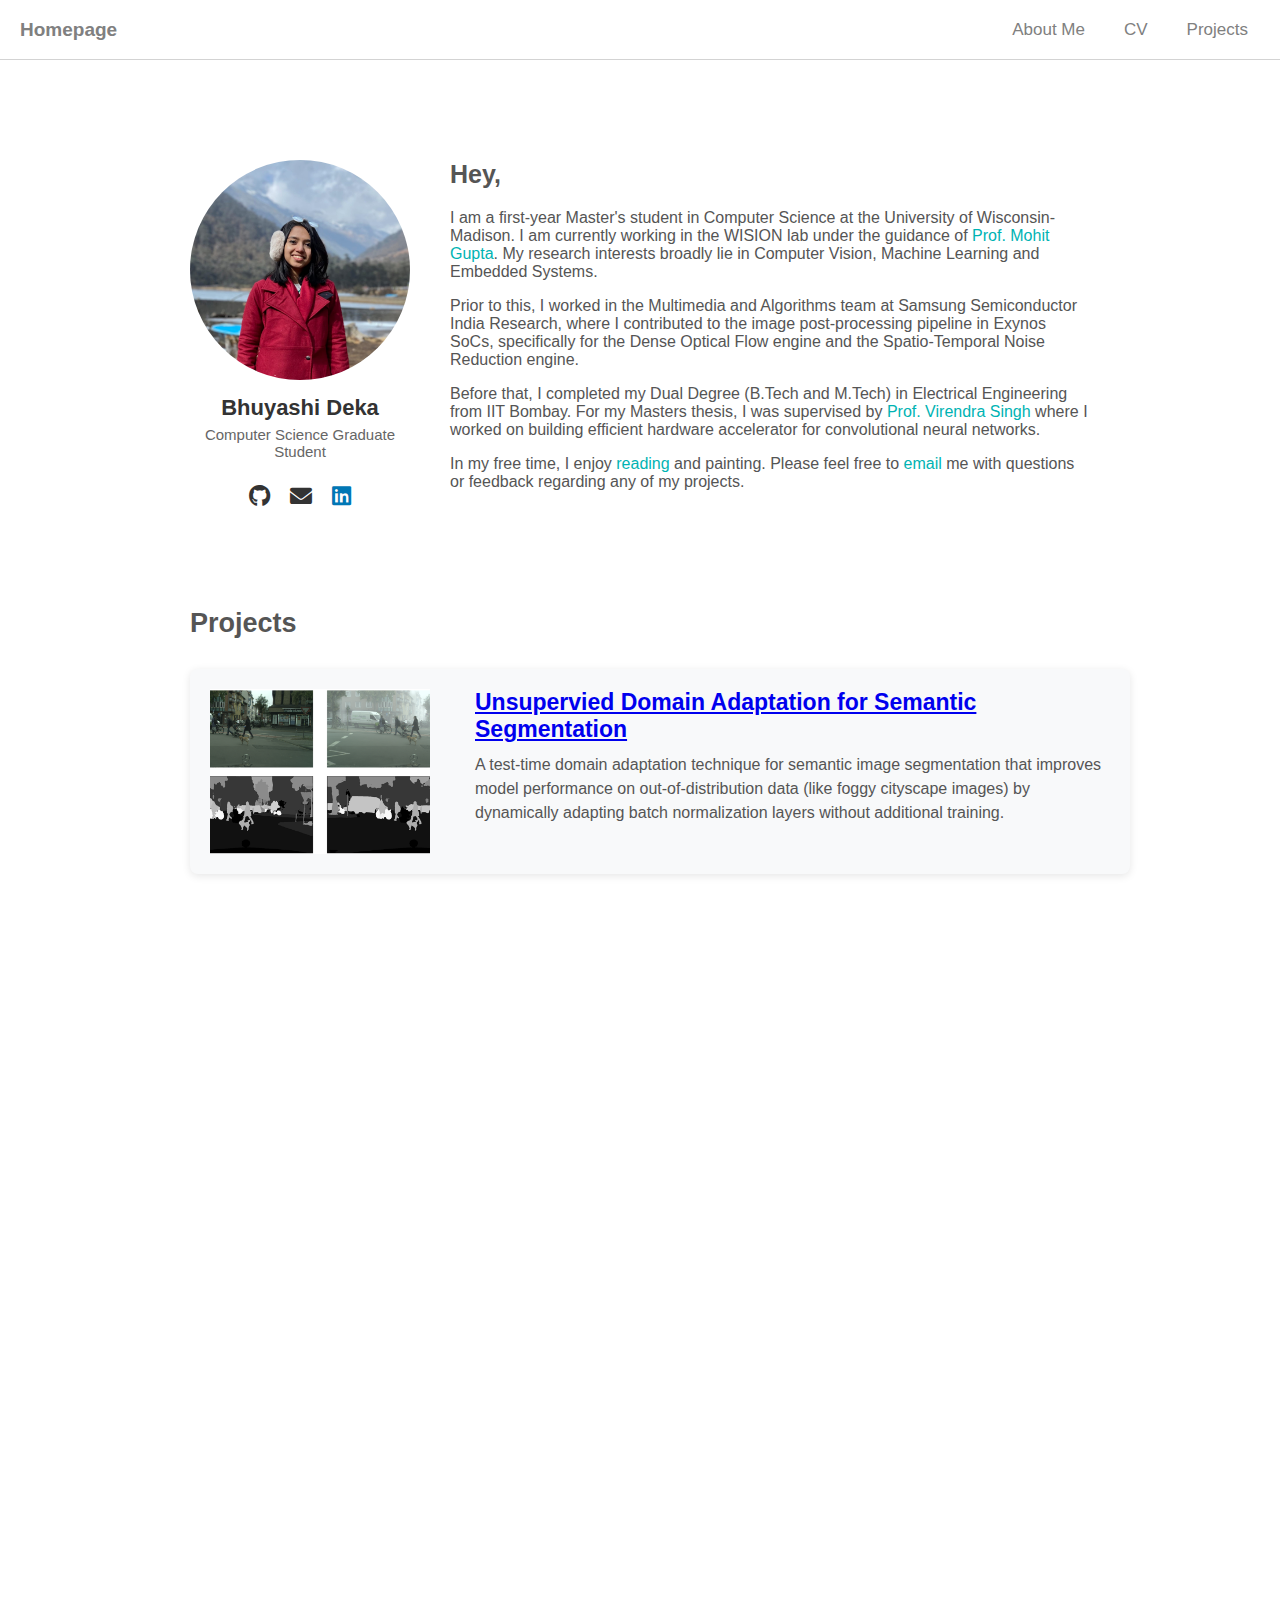
<file: index.html>
<!DOCTYPE html>
<html lang="en">
<head>
    <meta charset="UTF-8">
    <meta name="viewport" content="width=device-width, initial-scale=1.0">
    <title>Bhuyashi Deka</title>
    <!-- <link rel="icon" type="image/png" href="images/BD_png.PNG" > -->
    <link rel="icon" type="image/png" href="favicon/favicon-96x96.png" sizes="96x96" />
    <link rel="icon" type="image/svg+xml" href="favicon/favicon.svg" />
    <link rel="shortcut icon" href="favicon/favicon.ico" />
    <link rel="apple-touch-icon" sizes="180x180" href="favicon/apple-touch-icon.png" />
    <meta name="apple-mobile-web-app-title" content="Bhuyashi" />
    <link rel="manifest" href="favicon/site.webmanifest" />
    <link rel="stylesheet" href="https://cdnjs.cloudflare.com/ajax/libs/font-awesome/6.0.0/css/all.min.css">
    <link href="https://fonts.googleapis.com/css2?family=Lora&display=swap" rel="stylesheet">
    <link href="https://fonts.googleapis.com/css2?family=Merriweather&display=swap" rel="stylesheet">
    <link rel="stylesheet" href="styles/style.css" />
</head>
<body>

<nav>
    <div class="nav-container">
        <div class="title">Homepage</div>
        <div class="links">
            <a href="#about">About Me</a>
            <a href="resume/Embedded_Resume.pdf" target="_blank">CV</a>
            <a href="#projects-heading">Projects</a>
        </div>
    </div>
</nav>

<section id="about">
    <div class="fade-up profile-section">
        <img src="images/profile_pic_2.jpeg" alt="Profile Picture">
        <div class="profile-name">Bhuyashi Deka</div>
        <div class="profile-subtitle">Computer Science Graduate Student</div>
        <div class="links fade-up delay-1" style="display: flex; justify-content: center; gap: 20px;">
            <a href="https://github.com/Bhuyashi" target="_blank">
                <i class="fab fa-github fa-2x" style="color: #333; font-size: 22px;"></i>
            </a>
            <a href="mailto:bdeka@wisc.edu">
                <i class="fas fa-envelope fa-2x" style="color: #333; font-size: 22px;"></i>
            </a>
            <a href="https://www.linkedin.com/in/bhuyashi-deka" target="_blank">
                <i class="fab fa-linkedin fa-2x" style="color: #0077B5; font-size: 22px;"></i>
            </a>
        </div>
    </div>
    <div class="info fade-up delay-2">
        <h2>Hey,</h2>
        <p>I am a first-year Master's student in Computer Science at the University of Wisconsin-Madison. I am currently working in the WISION lab under the guidance of <a href="https://wisionlab.com/people/mohit-gupta/" target="_blank">Prof. Mohit Gupta</a>. My research interests broadly lie in Computer Vision, Machine Learning and Embedded Systems.</p>
        <p>Prior to this, I worked in the Multimedia and Algorithms team at Samsung Semiconductor India Research, where I contributed to the image post-processing pipeline in Exynos SoCs, specifically for the Dense Optical Flow engine and the Spatio-Temporal Noise Reduction engine.</p>
        <p>Before that, I completed my Dual Degree (B.Tech and M.Tech) in Electrical Engineering from IIT Bombay. For my Masters thesis, I was supervised by <a href="https://www.ee.iitb.ac.in/~viren/" target="_blank">Prof. Virendra Singh</a> where I worked on building efficient hardware accelerator for convolutional neural networks.</p>
        <p>In my free time, I enjoy <a href="https://www.goodreads.com/user/show/116808802-bhuyashi" target="_blank">reading</a> and painting. Please feel free to <a href="mailto:bdeka@wisc.edu">email</a> me with questions or feedback regarding any of my projects.</p>
    </div>
</section>

<section id="projects">
    <h2 id="projects-heading" class="fade-up">Projects</h2>
    <div class="project fade-up delay-1">
        <div class="image-container">
            <img src="images/domain_adaptation.png" alt="Domain Adaptation Image">
        </div>
        <div class="description">
            <h3><a href="reports/Domain_adaptation_report.pdf" target="_blank">Unsupervied Domain Adaptation for Semantic Segmentation</a></h3>
            <p>A test-time domain adaptation technique for semantic image segmentation that improves model performance on out-of-distribution data (like foggy cityscape images) by dynamically adapting batch normalization layers without additional training.</p>
        </div>
    </div>
    <div class="project fade-up delay-1">
        <div class="image-container">
            <img src="images/fcos.png" alt="FCOS Image">
        </div>
        <div class="description">
            <h3><a href="reports/FCOS_report.pdf" target="_blank">FCOS: Fully Convolutional One-Stage Object Detection Model</a></h3>
            <p>Developed FCOS architecture that eliminates anchor boxes and provides efficient, accurate object detection. It explores object detection across multiple feature pyramid levels using ResNet backbones (ResNet18 and ResNet34), achieving a mean Average Precision (mAP) of up to 0.61 on test data.</p>
        </div>
    </div>
    <div class="project fade-up delay-1">
        <div class="image-container">
            <img src="images/diffusion.png" alt="Diffusion Image">
        </div>
        <div class="description">
            <h3><a href="reports/Diffusion_report.pdf" target="_blank">Diffusion Model for Image Synthesis</a></h3>
            <p>Developed an advanced deep learning model implementing UNet architecture with diffusion techniques to generate synthetic images across MNIST and AFHQ datasets. Explored innovative techniques like sinusoidal time embeddings, cross-attention mechanisms, and latent diffusion models to reconstruct images through iterative denoising processes.</p>
        </div>
    </div>
    <div class="project fade-up delay-2">
        <div class="image-container">
            <img src="images/Donuts.png" alt="Donut Image">
        </div>
        <div class="description">
            <h3><a href="projects/donut.html" target="_blank">Creating a Realistic Donut in Blender</a></h3>
            <p>In this project, I created a realistic 3D-rendered donut in Blender, focusing on procedural modeling, texturing, and lighting. It showcases my work on detailed shading, particle-based sprinkles, and high-quality rendering using Cycles.</p>
        </div>
    </div>
    <div class="project fade-up delay-2">
        <div class="image-container">
            <img src="images/global_clusters.png" alt="Global Clustering Image">
        </div>
        <div class="description">
            <h3><a href="https://github.com/Bhuyashi/global_clusters" target="_blank">Global Clusters: Hierarchical Analysis of Socioeconomic Indicators</a></h3>
            <p>The project uses Hierarchical Agglomerative Clustering to analyze global socioeconomic data, grouping countries based on metrics like GDP, literacy rates, and life expectancy. The results were visualized through dendrograms and scatter plots, offering insights into the clustering patterns.</p>
        </div>
    </div>
    <div class="project fade-up delay-2">
        <img src="images/teeko.png" alt="Teeko Image">
        <div class="description">
            <!-- <h3><a href="https://github.com/Bhuyashi/ai_teeko" target="_blank">AI Teeko Game Player</a></h3> -->
            <h3><a href="projects/sample_project.html">AI Teeko Game Player</a></h3>
            <p>Developed an intelligent AI game player for Teeko, a strategy game played on a 5x5 board. The project involved implementing the minimax algorithm with depth-limited search, heuristic evaluation, and custom scoring functions to simulate strategic gameplay.</p>
        </div>
    </div>
    <div class="project fade-up delay-2">
        <img src="images/face_pca.png" alt="Faces PCA Image">
        <div class="description">
            <h3><a href="https://github.com/Bhuyashi/face_pca" target="_blank">Face Reconstruction with PCA</a></h3>
            <p>Implemented Principal Component Analysis for facial image analysis to reduce dimensionality while retaining critical features. The project explored eigenfaces, variance preservation, and reconstruction to enhance understanding of feature extraction in high-dimensional datasets.</p>
        </div>
    </div>
    <div class="project fade-up delay-2">
        <div class="image-container">
            <img src="images/pathfinder.png" alt="Pathfinder Image">
        </div>
        <div class="description">
            <h3><a href="projects/pathfinder.html" target="_blank">Exploring Pathfinding Algorithms</a></h3>
            <p>The project provides an interactive visualization tool that demonstrates pathfinding algorithms like A*, DFS, BFS and visually compares algorithm efficiency.</p>
        </div>
    </div>
</section>

<script>
    // Intersection Observer setup
    const observerOptions = {
        root: null,
        rootMargin: '0px',
        threshold: 0.1
    };

    const observer = new IntersectionObserver((entries) => {
        entries.forEach(entry => {
            if (entry.isIntersecting) {
                entry.target.classList.add('visible');
                observer.unobserve(entry.target); // Stop observing once animation is triggered
            }
        });
    }, observerOptions);

    // Get all elements with fade-up class
    const fadeElements = document.querySelectorAll('.fade-up');

    // Start observing each element
    fadeElements.forEach(element => {
        observer.observe(element);
    });
</script>

</body>
</html>
</file>
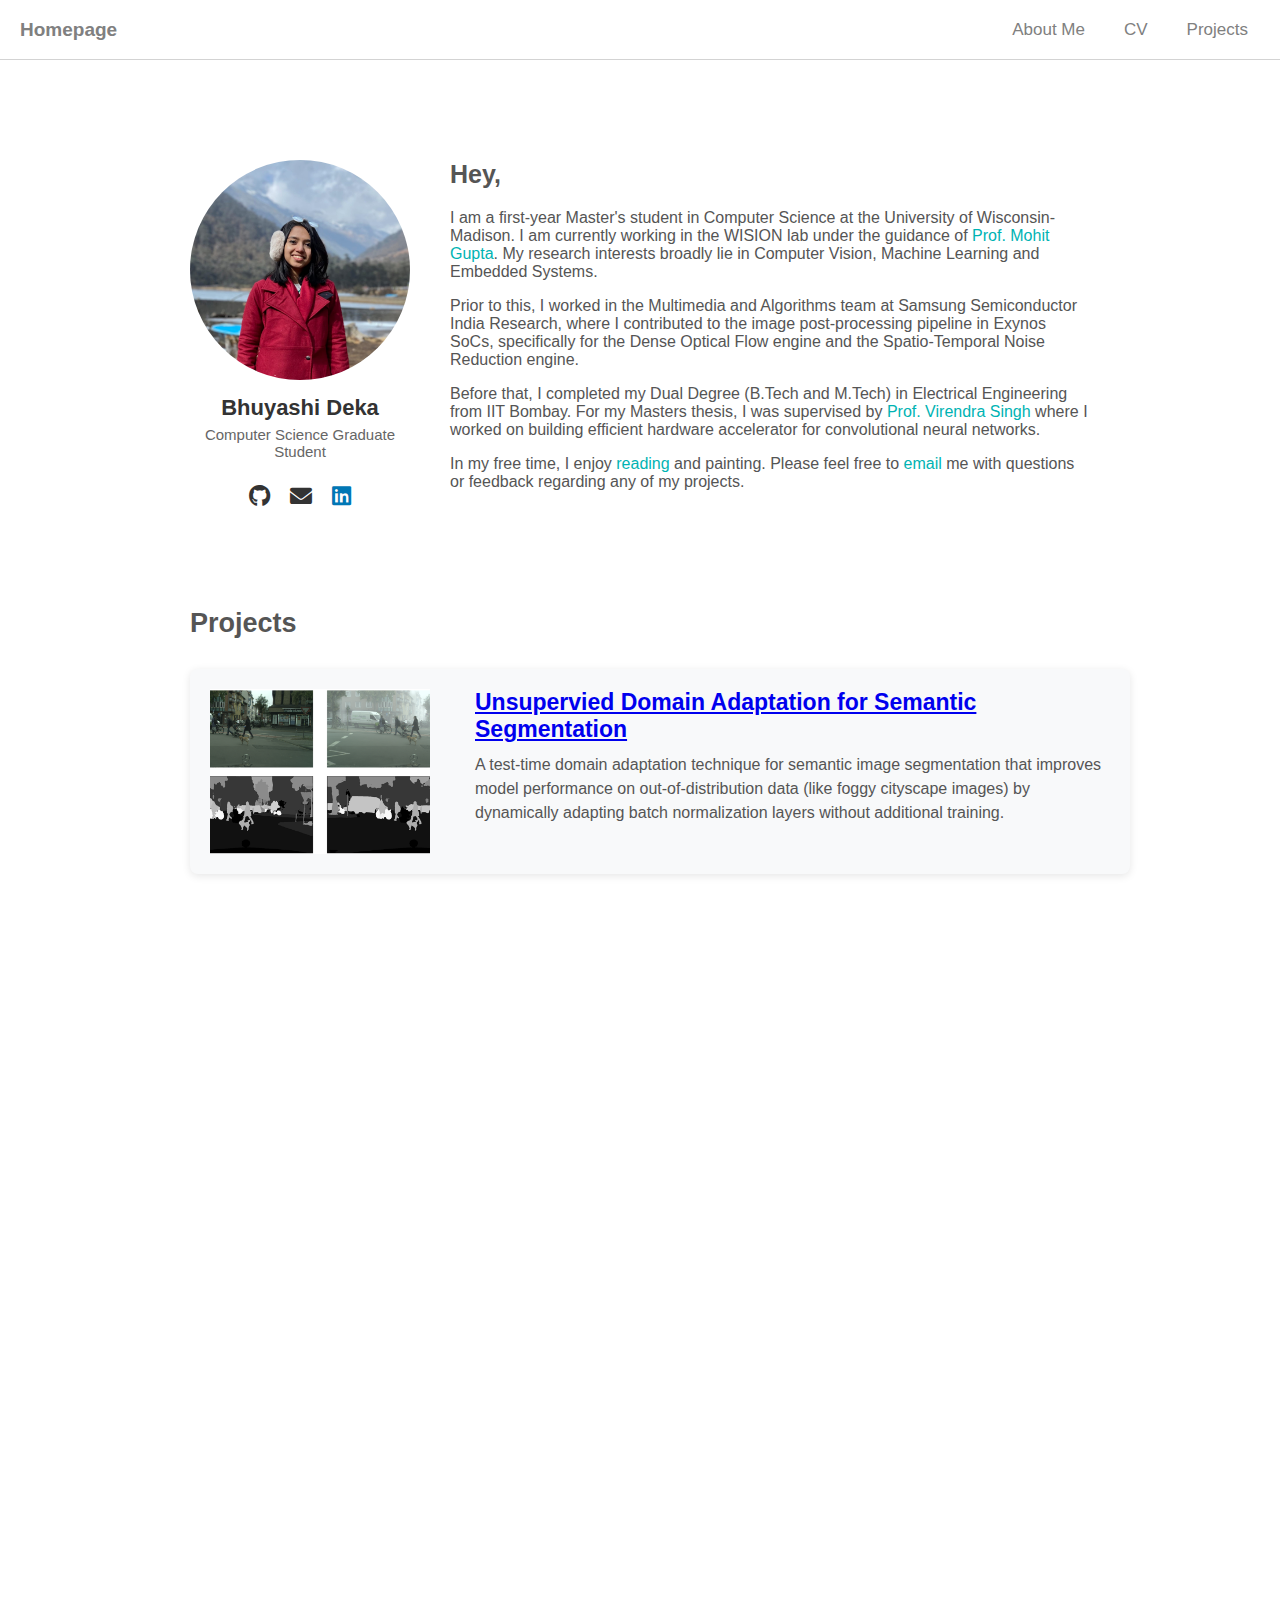
<file: tag.html>
<!DOCTYPE html>
<html lang="en">
<head>
    <meta charset="UTF-8">
    <meta name="viewport" content="width=device-width, initial-scale=1.0">
    <title>Projects by Tag</title>
    <link rel="icon" type="image/png" href="favicon/favicon-96x96.png" sizes="96x96" />
    <link rel="icon" type="image/svg+xml" href="favicon/favicon.svg" />
    <link rel="shortcut icon" href="favicon/favicon.ico" />
    <link rel="apple-touch-icon" sizes="180x180" href="favicon/apple-touch-icon.png" />
    <meta name="apple-mobile-web-app-title" content="Bhuyashi" />
    <link rel="manifest" href="favicon/site.webmanifest" />
    <link rel="stylesheet" href="https://cdnjs.cloudflare.com/ajax/libs/font-awesome/6.0.0/css/all.min.css">
    <link rel="stylesheet" href="styles/style.css" />
</head>
<body>

<nav>
    <div class="nav-container">
        <div class="title">
            <button id="theme-toggle" class="theme-toggle" aria-label="Toggle dark mode">
                <i class="fas fa-moon" id="theme-icon"></i>
            </button>
            <a href="index.html" style="text-decoration: none; color: inherit;">Homepage</a>
        </div>
        <div class="links">
            <a href="index.html#about">About Me</a>
            <a href="resume/Embedded_Resume.pdf" target="_blank">CV</a>
            <a href="index.html#projects-heading">Projects</a>
        </div>
    </div>
</nav>

<section id="projects" style="padding-top: 100px;">
    <h2 id="tag-title">Projects</h2>
    <div id="projects-container"></div>
</section>

<script src="projects-data.js"></script>
<script>
    document.addEventListener('DOMContentLoaded', function() {
        // Theme toggle functionality
        const themeToggle = document.getElementById('theme-toggle');
        const themeIcon = document.getElementById('theme-icon');
        const body = document.body;

        // Check for saved theme preference or default to dark mode
        const currentTheme = localStorage.getItem('theme') || 'dark';
        body.setAttribute('data-theme', currentTheme);
        
        // Update icon based on current theme
        if (currentTheme === 'dark') {
            themeIcon.className = 'fas fa-sun';
        } else {
            themeIcon.className = 'fas fa-moon';
        }

        // Theme toggle event listener
        themeToggle.addEventListener('click', () => {
            const currentTheme = body.getAttribute('data-theme');
            const newTheme = currentTheme === 'dark' ? 'light' : 'dark';
            
            // Update theme
            body.setAttribute('data-theme', newTheme);
            localStorage.setItem('theme', newTheme);
            
            // Update icon
            if (newTheme === 'dark') {
                themeIcon.className = 'fas fa-sun';
            } else {
                themeIcon.className = 'fas fa-moon';
            }
        });

        // Get tag from URL parameter
        const urlParams = new URLSearchParams(window.location.search);
        const tagParam = urlParams.get('tag');

        if (!tagParam) {
            // No tag specified, redirect to index
            window.location.href = 'index.html';
        } else {
            // Set page title and heading
            const tagDisplayName = tagDisplayNames[tagParam] || tagParam;
            document.getElementById('tag-title').textContent = tagDisplayName;
            document.title = tagDisplayName + ' - Projects';

            // Filter projects by tag
            const filteredProjects = projectsData.filter(project => 
                project.tags.includes(tagParam)
            );

            // Display projects
            const container = document.getElementById('projects-container');
            
            if (filteredProjects.length === 0) {
                container.innerHTML = '<p class="fade-up">No projects found for this tag.</p>';
            } else {
                filteredProjects.forEach((project, index) => {
                    const projectDiv = document.createElement('div');
                    projectDiv.className = `project fade-up delay-${Math.min(index % 3 + 1, 2)}`;
                    
                    // All project links open in new tab, matching index.html behavior
                    projectDiv.innerHTML = `
                        <a href="${project.link}" target="_blank" class="project-link">
                            <div class="image-container">
                                <img src="${project.image}" alt="${project.imageAlt}">
                            </div>
                            <div class="description">
                                <h3>${project.title}</h3>
                                <p>${project.description}</p>
                            </div>
                        </a>
                    `;
                    
                    container.appendChild(projectDiv);
                });
            }

            // Intersection Observer setup for animations
            const observerOptions = {
                root: null,
                rootMargin: '0px',
                threshold: 0.1
            };

            const observer = new IntersectionObserver((entries) => {
                entries.forEach(entry => {
                    if (entry.isIntersecting) {
                        entry.target.classList.add('visible');
                        observer.unobserve(entry.target);
                    }
                });
            }, observerOptions);

            // Observe all fade-up elements
            const fadeElements = document.querySelectorAll('.fade-up');
            fadeElements.forEach(element => {
                observer.observe(element);
            });
        }
    });
</script>

</body>
</html>
</file>
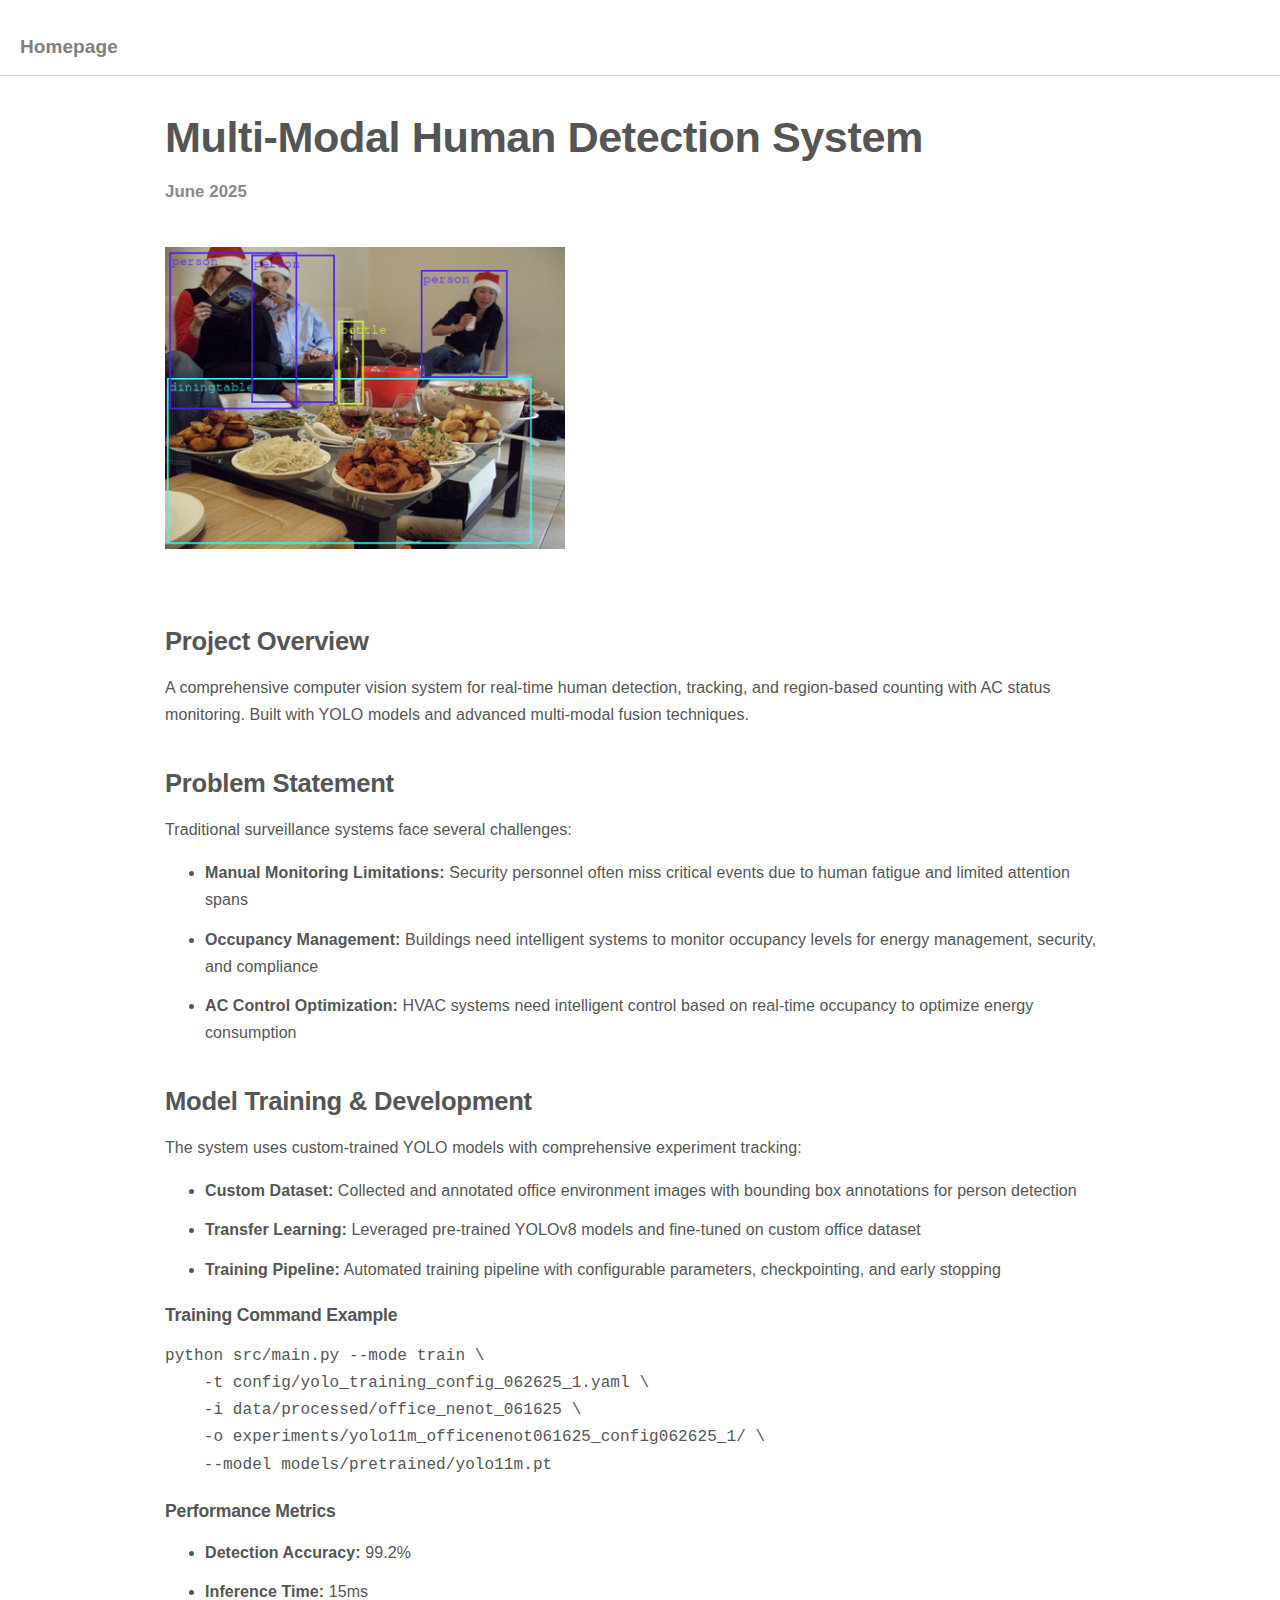
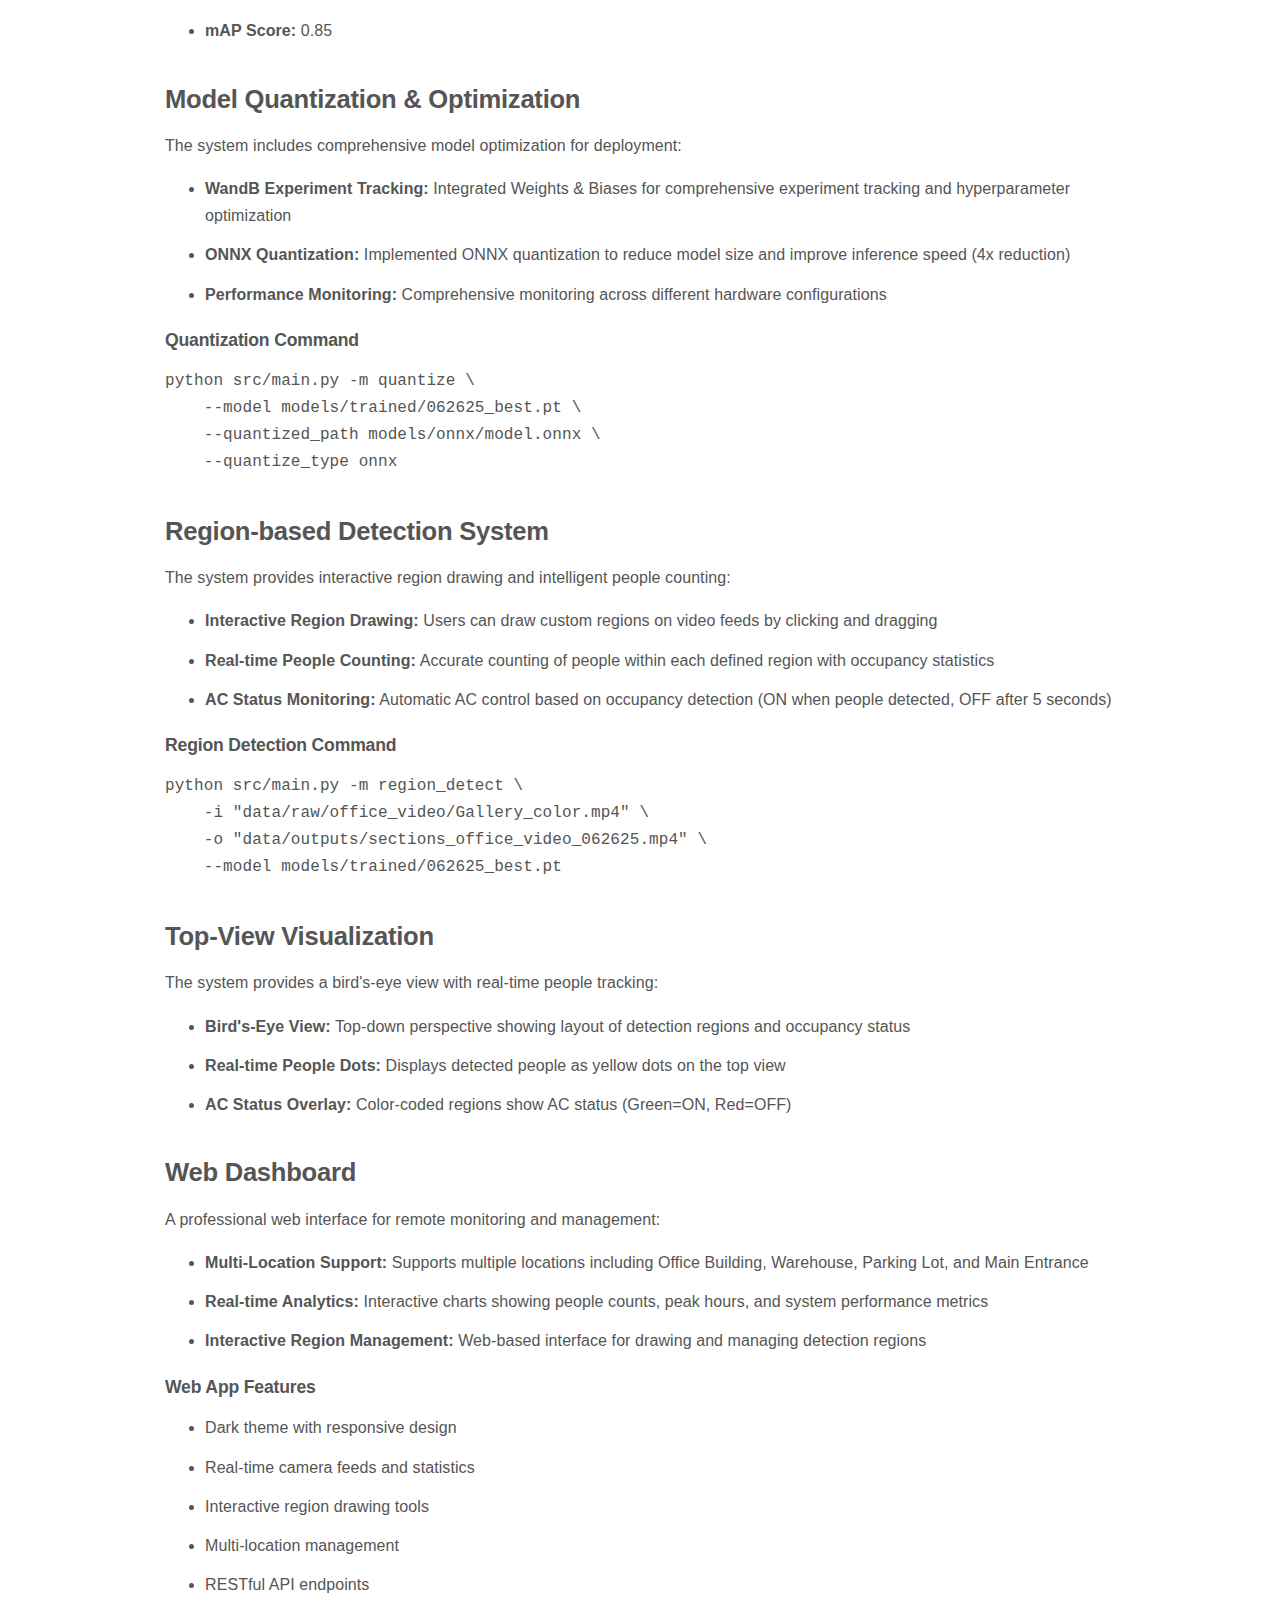
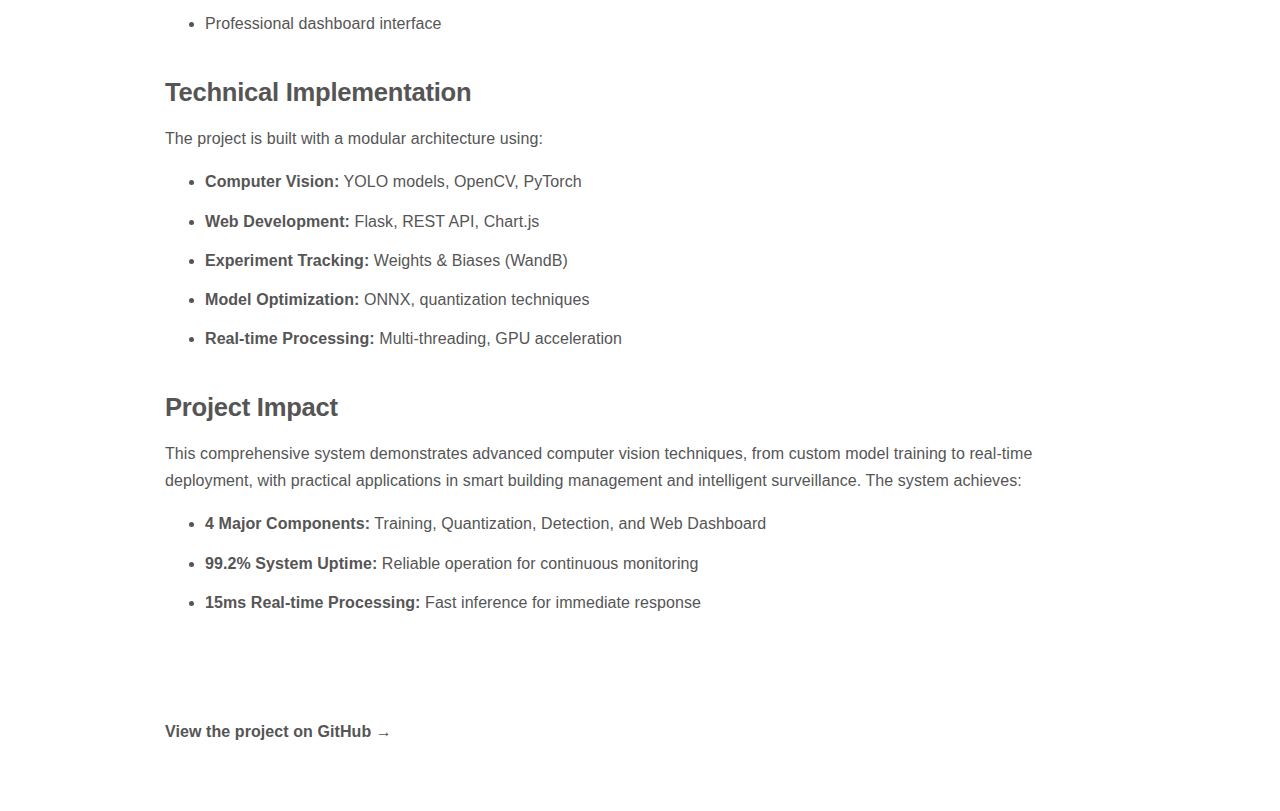
<file: projects/cybervirtuous.html>
<!DOCTYPE html>
<html lang="en">
<head>
    <meta charset="UTF-8">
    <meta name="viewport" content="width=device-width, initial-scale=1.0">
    <title>Multi-Modal Human Detection System</title>
    <link rel="icon" type="image/png" href="../favicon/favicon-96x96.png" sizes="96x96" />
    <link rel="icon" type="image/svg+xml" href="../favicon/favicon.svg" />
    <link rel="shortcut icon" href="../favicon/favicon.ico" />
    <link rel="apple-touch-icon" sizes="180x180" href="../favicon/apple-touch-icon.png" />
    <meta name="apple-mobile-web-app-title" content="Bhuyashi" />
    <link rel="manifest" href="../favicon/site.webmanifest" />
    <link rel="stylesheet" href="https://cdnjs.cloudflare.com/ajax/libs/font-awesome/6.0.0/css/all.min.css">
    <link rel="stylesheet" href="../styles/project_style.css" />
</head>
<body>

<nav>
    <div class="nav-container">
        <a href="../index.html" class="title">Homepage</a>
    </div>
</nav>

<section id="project-title" class="fade-up">
    <div>
        <h1>Multi-Modal Human Detection System</h1>
        <p style="font-size: 0.7em; color: #888; margin-top: 0; margin-bottom: 1em;">June 2025</p>
        <img src="../images/fcos.png" alt="Human Detection System" style="width: 100%; max-width: 800px; height: auto; margin-top: 1em;">
    </div>
</section>

<div class="main-content">
    <section id="project-content" class="fade-up">
        <div>
            <h2>Project Overview</h2>
            <p>A comprehensive computer vision system for real-time human detection, tracking, and region-based counting with AC status monitoring. Built with YOLO models and advanced multi-modal fusion techniques.</p>

            <h2>Problem Statement</h2>
            <p>Traditional surveillance systems face several challenges:</p>
            <ul>
                <li><strong>Manual Monitoring Limitations:</strong> Security personnel often miss critical events due to human fatigue and limited attention spans</li>
                <li><strong>Occupancy Management:</strong> Buildings need intelligent systems to monitor occupancy levels for energy management, security, and compliance</li>
                <li><strong>AC Control Optimization:</strong> HVAC systems need intelligent control based on real-time occupancy to optimize energy consumption</li>
            </ul>

            <h2>Model Training & Development</h2>
            <p>The system uses custom-trained YOLO models with comprehensive experiment tracking:</p>
            <ul>
                <li><strong>Custom Dataset:</strong> Collected and annotated office environment images with bounding box annotations for person detection</li>
                <li><strong>Transfer Learning:</strong> Leveraged pre-trained YOLOv8 models and fine-tuned on custom office dataset</li>
                <li><strong>Training Pipeline:</strong> Automated training pipeline with configurable parameters, checkpointing, and early stopping</li>
            </ul>

            <h3>Training Command Example</h3>
            <pre><code>python src/main.py --mode train \
    -t config/yolo_training_config_062625_1.yaml \
    -i data/processed/office_nenot_061625 \
    -o experiments/yolo11m_officenenot061625_config062625_1/ \
    --model models/pretrained/yolo11m.pt</code></pre>

            <h3>Performance Metrics</h3>
            <ul>
                <li><strong>Detection Accuracy:</strong> 99.2%</li>
                <li><strong>Inference Time:</strong> 15ms</li>
                <li><strong>mAP Score:</strong> 0.85</li>
            </ul>

            <h2>Model Quantization & Optimization</h2>
            <p>The system includes comprehensive model optimization for deployment:</p>
            <ul>
                <li><strong>WandB Experiment Tracking:</strong> Integrated Weights & Biases for comprehensive experiment tracking and hyperparameter optimization</li>
                <li><strong>ONNX Quantization:</strong> Implemented ONNX quantization to reduce model size and improve inference speed (4x reduction)</li>
                <li><strong>Performance Monitoring:</strong> Comprehensive monitoring across different hardware configurations</li>
            </ul>

            <h3>Quantization Command</h3>
            <pre><code>python src/main.py -m quantize \
    --model models/trained/062625_best.pt \
    --quantized_path models/onnx/model.onnx \
    --quantize_type onnx</code></pre>

            <h2>Region-based Detection System</h2>
            <p>The system provides interactive region drawing and intelligent people counting:</p>
            <ul>
                <li><strong>Interactive Region Drawing:</strong> Users can draw custom regions on video feeds by clicking and dragging</li>
                <li><strong>Real-time People Counting:</strong> Accurate counting of people within each defined region with occupancy statistics</li>
                <li><strong>AC Status Monitoring:</strong> Automatic AC control based on occupancy detection (ON when people detected, OFF after 5 seconds)</li>
            </ul>

            <h3>Region Detection Command</h3>
            <pre><code>python src/main.py -m region_detect \
    -i "data/raw/office_video/Gallery_color.mp4" \
    -o "data/outputs/sections_office_video_062625.mp4" \
    --model models/trained/062625_best.pt</code></pre>

            <h2>Top-View Visualization</h2>
            <p>The system provides a bird's-eye view with real-time people tracking:</p>
            <ul>
                <li><strong>Bird's-Eye View:</strong> Top-down perspective showing layout of detection regions and occupancy status</li>
                <li><strong>Real-time People Dots:</strong> Displays detected people as yellow dots on the top view</li>
                <li><strong>AC Status Overlay:</strong> Color-coded regions show AC status (Green=ON, Red=OFF)</li>
            </ul>

            <h2>Web Dashboard</h2>
            <p>A professional web interface for remote monitoring and management:</p>
            <ul>
                <li><strong>Multi-Location Support:</strong> Supports multiple locations including Office Building, Warehouse, Parking Lot, and Main Entrance</li>
                <li><strong>Real-time Analytics:</strong> Interactive charts showing people counts, peak hours, and system performance metrics</li>
                <li><strong>Interactive Region Management:</strong> Web-based interface for drawing and managing detection regions</li>
            </ul>

            <h3>Web App Features</h3>
            <ul>
                <li>Dark theme with responsive design</li>
                <li>Real-time camera feeds and statistics</li>
                <li>Interactive region drawing tools</li>
                <li>Multi-location management</li>
                <li>RESTful API endpoints</li>
                <li>Professional dashboard interface</li>
            </ul>

            <h2>Technical Implementation</h2>
            <p>The project is built with a modular architecture using:</p>
            <ul>
                <li><strong>Computer Vision:</strong> YOLO models, OpenCV, PyTorch</li>
                <li><strong>Web Development:</strong> Flask, REST API, Chart.js</li>
                <li><strong>Experiment Tracking:</strong> Weights & Biases (WandB)</li>
                <li><strong>Model Optimization:</strong> ONNX, quantization techniques</li>
                <li><strong>Real-time Processing:</strong> Multi-threading, GPU acceleration</li>
            </ul>

            <h2>Project Impact</h2>
            <p>This comprehensive system demonstrates advanced computer vision techniques, from custom model training to real-time deployment, with practical applications in smart building management and intelligent surveillance. The system achieves:</p>
            <ul>
                <li><strong>4 Major Components:</strong> Training, Quantization, Detection, and Web Dashboard</li>
                <li><strong>99.2% System Uptime:</strong> Reliable operation for continuous monitoring</li>
                <li><strong>15ms Real-time Processing:</strong> Fast inference for immediate response</li>
            </ul>
        </div>
    </section>
</div>

<section id="github" class="fade-up">
    <div>
        <p><a href="#" target="_blank"><b>View the project on GitHub →</b></a></p>
    </div>
</section>

<script>
    // Intersection Observer setup
    const observerOptions = {
        root: null,
        rootMargin: '0px',
        threshold: 0.1
    };

    const observer = new IntersectionObserver((entries) => {
        entries.forEach(entry => {
            if (entry.isIntersecting) {
                entry.target.classList.add('visible');
                observer.unobserve(entry.target); // Stop observing once animation is triggered
            }
        });
    }, observerOptions);

    // Get all elements with fade-up class
    const fadeElements = document.querySelectorAll('.fade-up');

    // Start observing each element
    fadeElements.forEach(element => {
        observer.observe(element);
    });
</script>

</body>
</html>
</file>
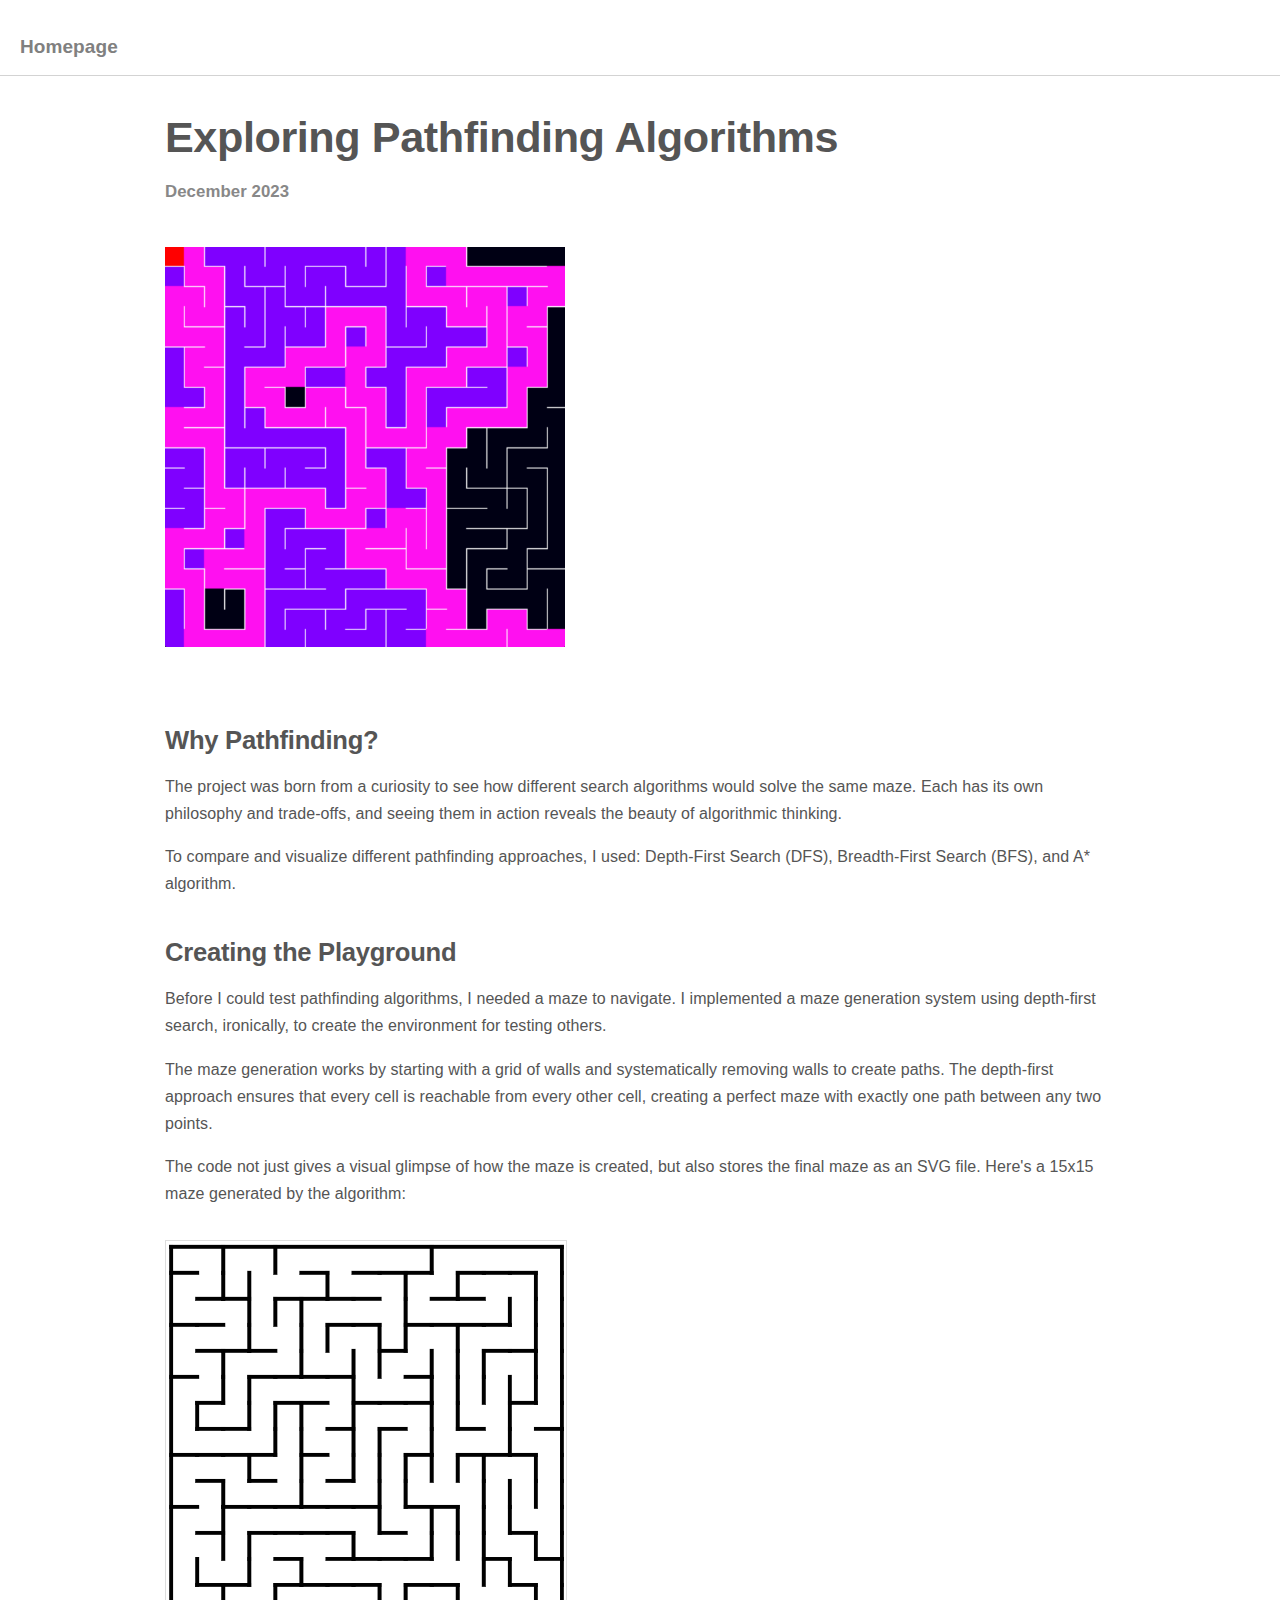
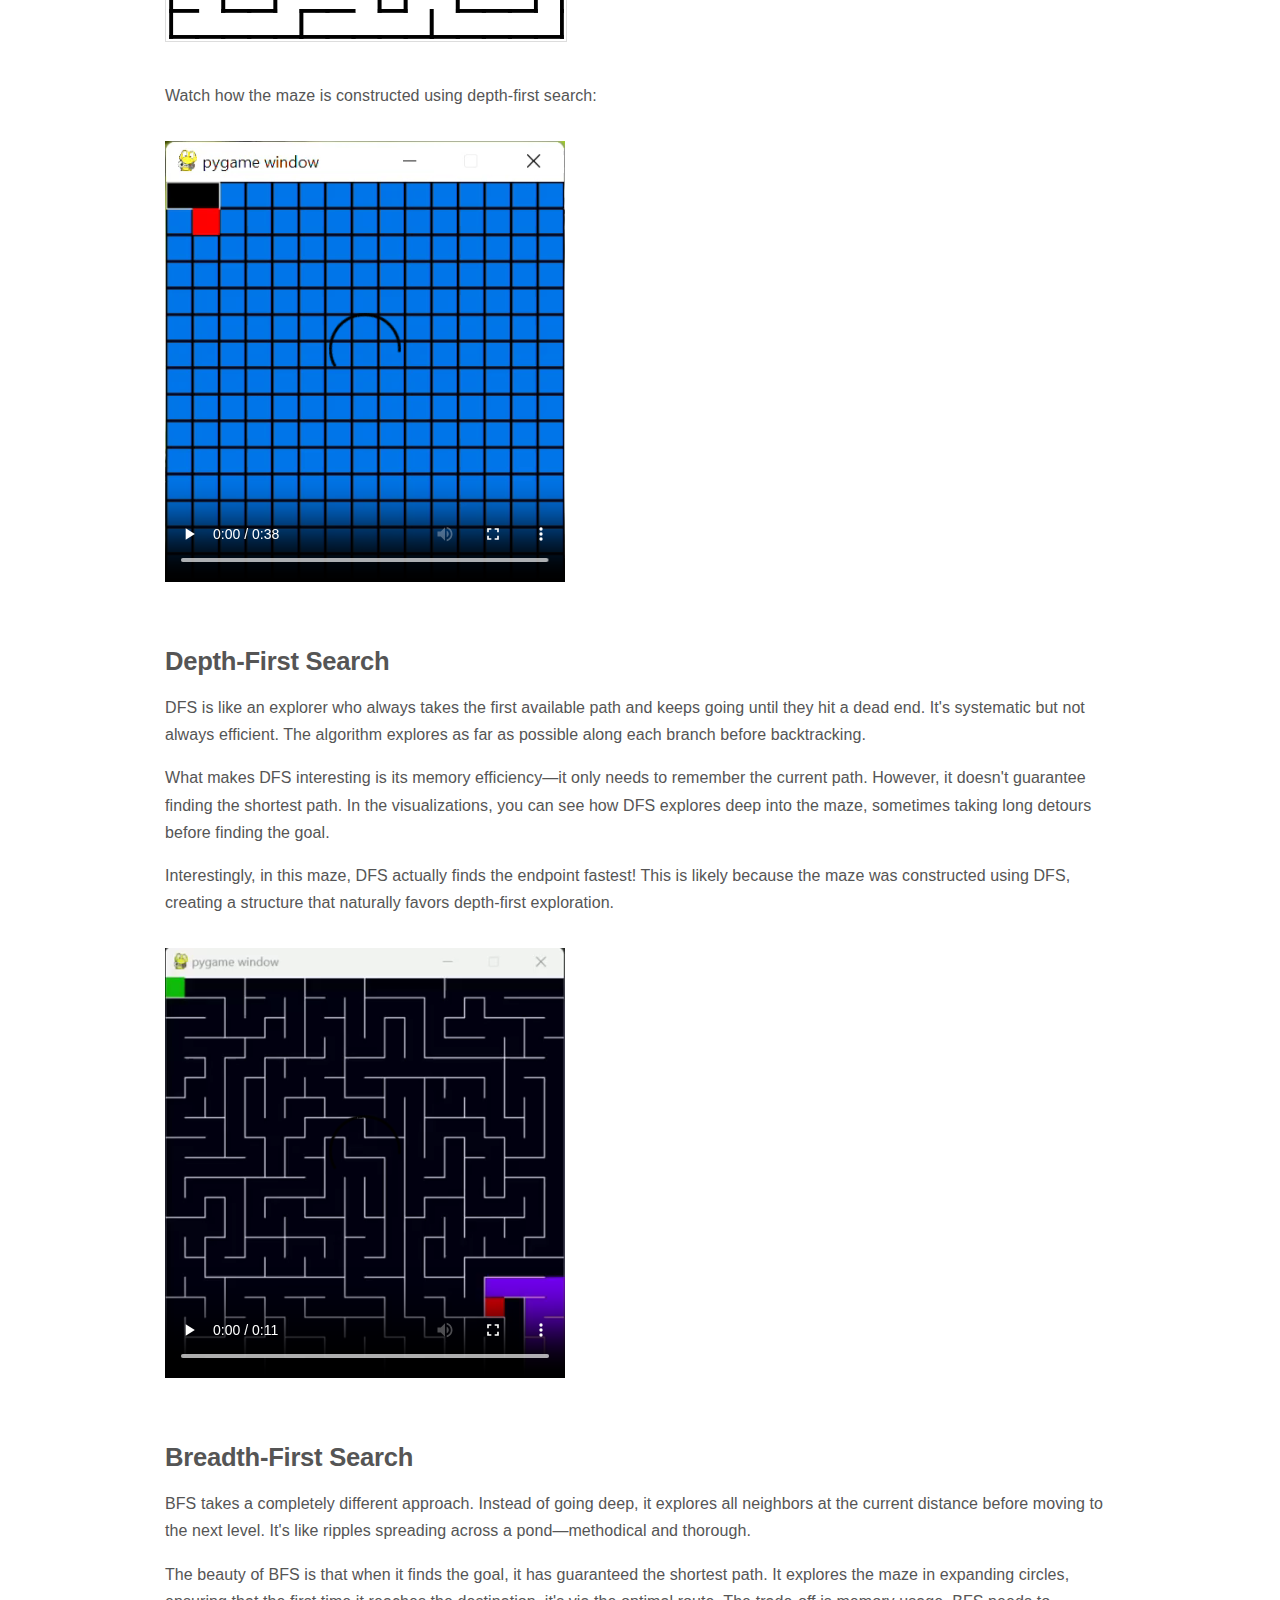
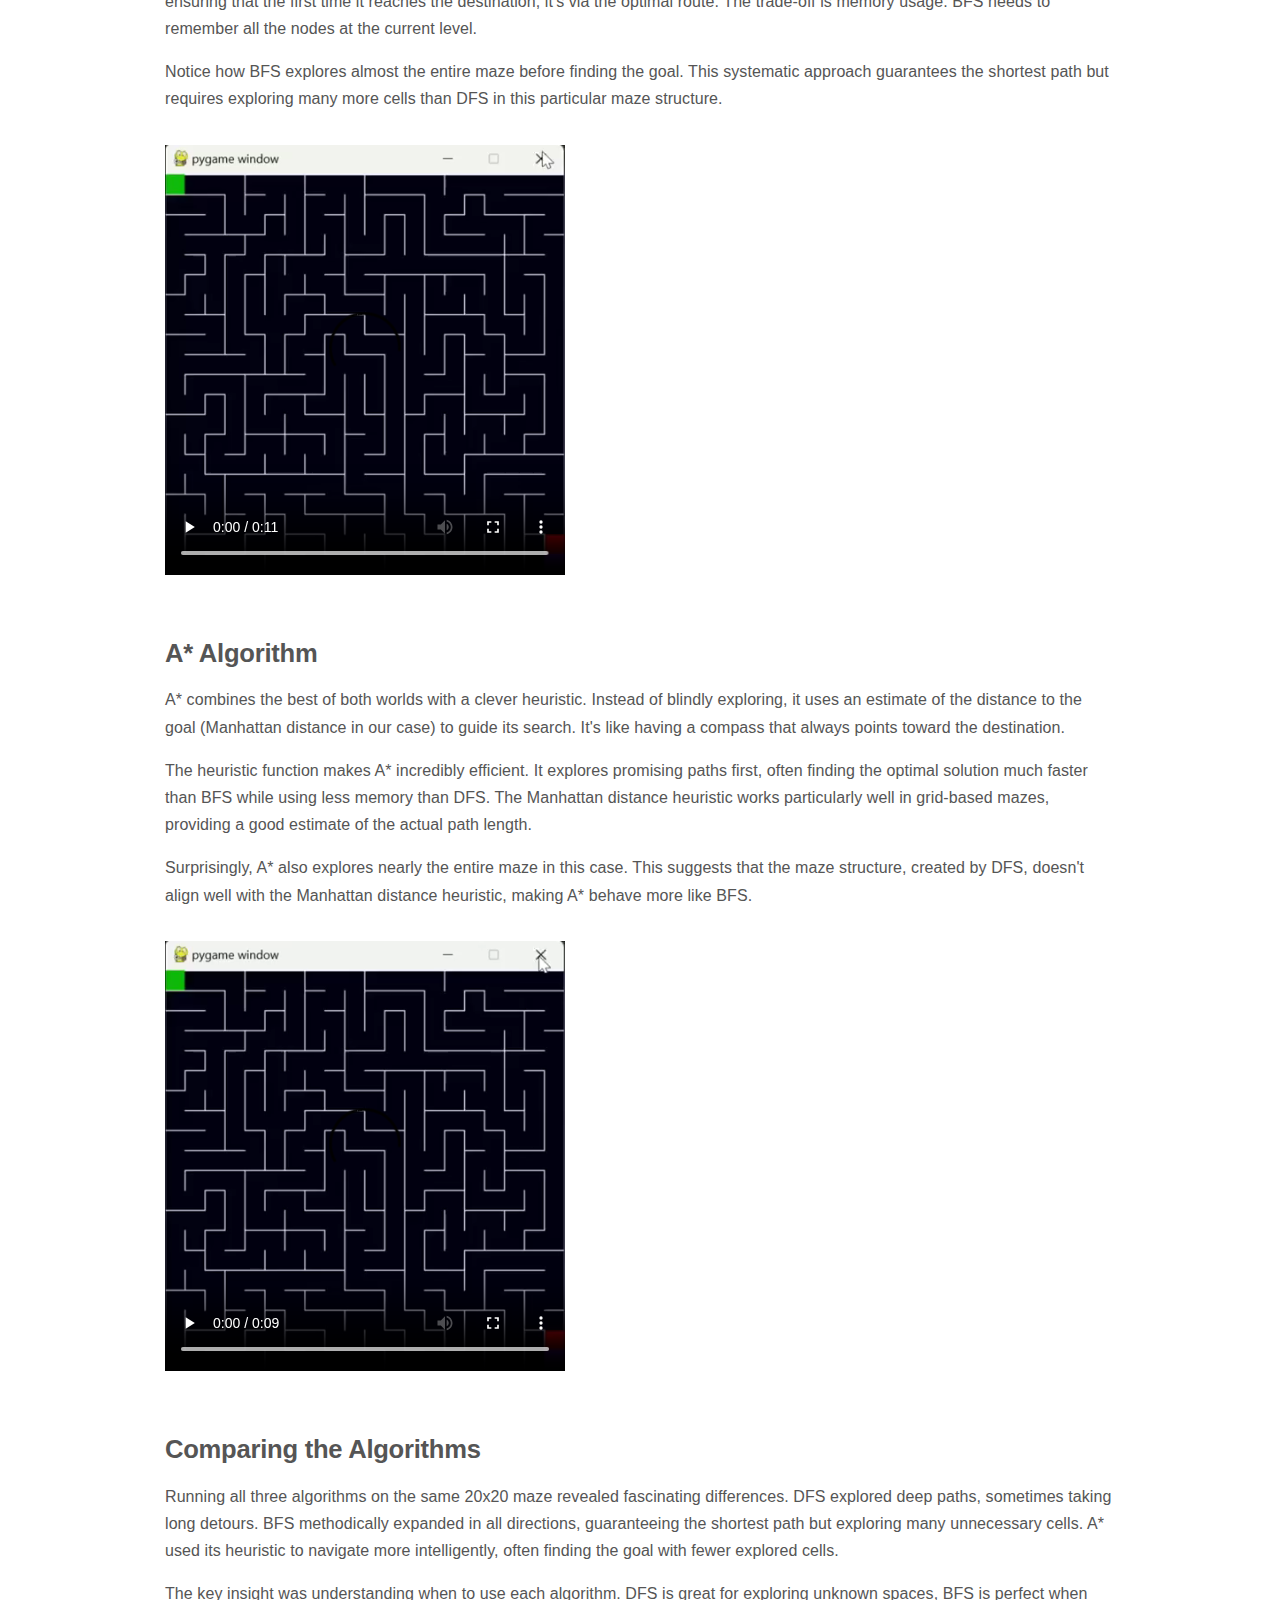
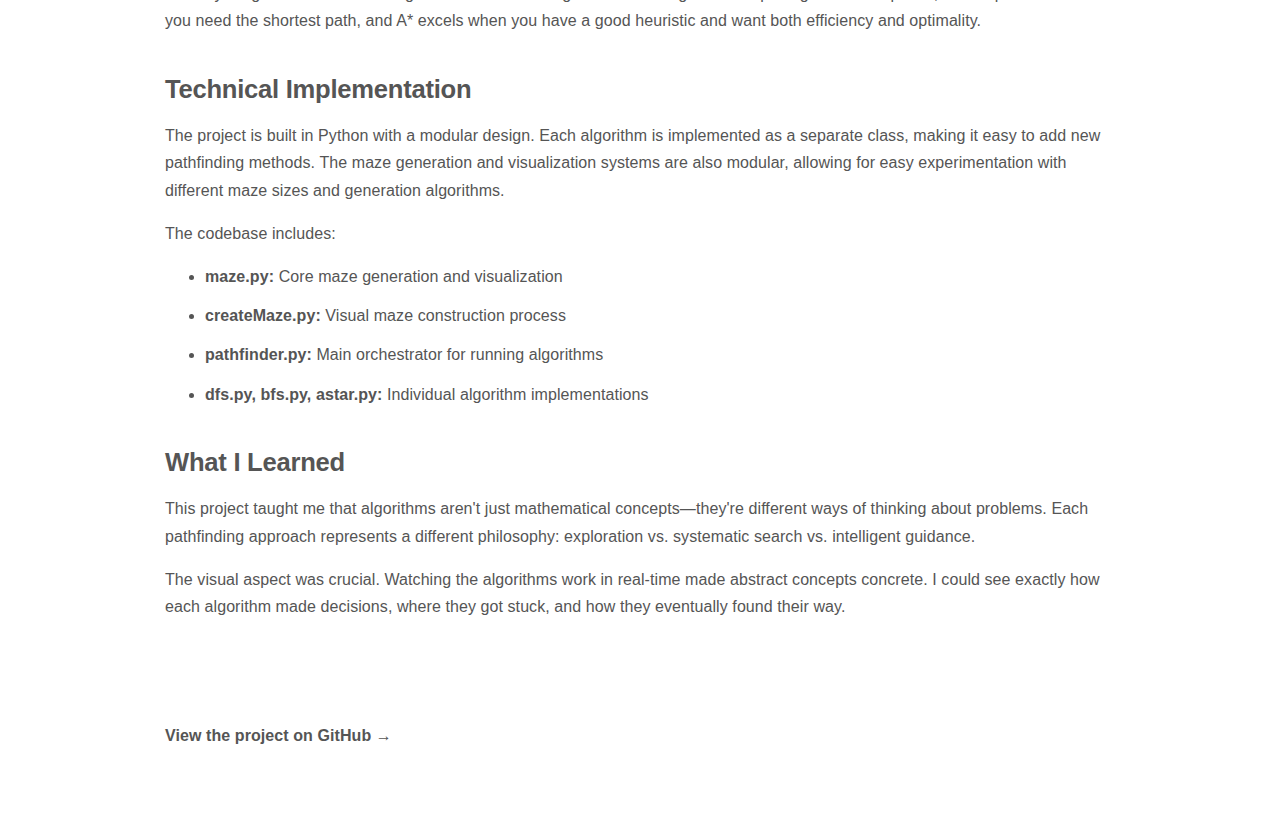
<file: projects/pathfinder.html>
<!DOCTYPE html>
<html lang="en">
<head>
    <meta charset="UTF-8">
    <meta name="viewport" content="width=device-width, initial-scale=1.0">
    <title>Exploring Pathfinding Algorithms</title>
    <link rel="icon" type="image/png" href="../favicon/favicon-96x96.png" sizes="96x96" />
    <link rel="icon" type="image/svg+xml" href="../favicon/favicon.svg" />
    <link rel="shortcut icon" href="../favicon/favicon.ico" />
    <link rel="apple-touch-icon" sizes="180x180" href="../favicon/apple-touch-icon.png" />
    <meta name="apple-mobile-web-app-title" content="Bhuyashi" />
    <link rel="manifest" href="../favicon/site.webmanifest" />
    <link rel="stylesheet" href="https://cdnjs.cloudflare.com/ajax/libs/font-awesome/6.0.0/css/all.min.css">
    <link rel="stylesheet" href="../styles/project_style.css" />
</head>
<body>

<nav>
    <div class="nav-container">
        <a href="../index.html" class="title">Homepage</a>
    </div>
</nav>

    <section id="project-title" class="fade-up">
        <div>
            <h1>Exploring Pathfinding Algorithms</h1>
            <p style="font-size: 0.7em; color: #888; margin-top: 0; margin-bottom: 1em;">December 2023</p>
            <img src="../images/pathfinder.png" alt="Pathfinding Algorithms" style="width: 100%; max-width: 800px; height: auto; margin-top: 1em;">
        </div>
    </section>

<div class="main-content">
    <section id="project-content" class="fade-up">
        <div>
            <h2>Why Pathfinding?</h2>
            <p>The project was born from a curiosity to see how different search algorithms would solve the same maze. Each has its own philosophy and trade-offs, and seeing them in action reveals the beauty of algorithmic thinking. </p>
            
            <p>To compare and visualize different pathfinding approaches, I used: Depth-First Search (DFS), Breadth-First Search (BFS), and A* algorithm. </p>

            <h2>Creating the Playground</h2>
            <p>Before I could test pathfinding algorithms, I needed a maze to navigate. I implemented a maze generation system using depth-first search, ironically, to create the environment for testing others.</p>
            
            <p>The maze generation works by starting with a grid of walls and systematically removing walls to create paths. The depth-first approach ensures that every cell is reachable from every other cell, creating a perfect maze with exactly one path between any two points.</p>

            <p>The code not just gives a visual glimpse of how the maze is created, but also stores the final maze as an SVG file. Here's a 15x15 maze generated by the algorithm:</p>
            <img src="../images/maze_15_15.png" alt="15x15 Maze" style="width: 100%; max-width: 400px; height: auto; margin: 1em 0; border: 1px solid #ddd;">

            <p>Watch how the maze is constructed using depth-first search:</p>
            <video controls width="400" style="margin: 1em 0; max-width: 100%;">
                <source src="../videos/maze_15_15.mp4" type="video/mp4">
                Your browser does not support the video tag.
            </video>

            <h2>Depth-First Search</h2>
            <p>DFS is like an explorer who always takes the first available path and keeps going until they hit a dead end. It's systematic but not always efficient. The algorithm explores as far as possible along each branch before backtracking.</p>
            
            <p>What makes DFS interesting is its memory efficiency—it only needs to remember the current path. However, it doesn't guarantee finding the shortest path. In the visualizations, you can see how DFS explores deep into the maze, sometimes taking long detours before finding the goal.</p>

            <p>Interestingly, in this maze, DFS actually finds the endpoint fastest! This is likely because the maze was constructed using DFS, creating a structure that naturally favors depth-first exploration.</p>

            <video controls width="400" style="margin: 1em 0; max-width: 100%;">
                <source src="../videos/DFS_20x20.mp4" type="video/mp4">
                Your browser does not support the video tag.
            </video>

            <h2>Breadth-First Search</h2>
            <p>BFS takes a completely different approach. Instead of going deep, it explores all neighbors at the current distance before moving to the next level. It's like ripples spreading across a pond—methodical and thorough.</p>
            
            <p>The beauty of BFS is that when it finds the goal, it has guaranteed the shortest path. It explores the maze in expanding circles, ensuring that the first time it reaches the destination, it's via the optimal route. The trade-off is memory usage. BFS needs to remember all the nodes at the current level.</p>

            <p>Notice how BFS explores almost the entire maze before finding the goal. This systematic approach guarantees the shortest path but requires exploring many more cells than DFS in this particular maze structure.</p>

            <video controls width="400" style="margin: 1em 0; max-width: 100%;">
                <source src="../videos/BFS_20x20.mp4" type="video/mp4">
                Your browser does not support the video tag.
            </video>

            <h2>A* Algorithm</h2>
            <p>A* combines the best of both worlds with a clever heuristic. Instead of blindly exploring, it uses an estimate of the distance to the goal (Manhattan distance in our case) to guide its search. It's like having a compass that always points toward the destination.</p>
            
            <p>The heuristic function makes A* incredibly efficient. It explores promising paths first, often finding the optimal solution much faster than BFS while using less memory than DFS. The Manhattan distance heuristic works particularly well in grid-based mazes, providing a good estimate of the actual path length.</p>

            <p>Surprisingly, A* also explores nearly the entire maze in this case. This suggests that the maze structure, created by DFS, doesn't align well with the Manhattan distance heuristic, making A* behave more like BFS.</p>

            <video controls width="400" style="margin: 1em 0; max-width: 100%;">
                <source src="../videos/AStar_20x20.mp4" type="video/mp4">
                Your browser does not support the video tag.
            </video>

            <h2>Comparing the Algorithms</h2>
            <p>Running all three algorithms on the same 20x20 maze revealed fascinating differences. DFS explored deep paths, sometimes taking long detours. BFS methodically expanded in all directions, guaranteeing the shortest path but exploring many unnecessary cells. A* used its heuristic to navigate more intelligently, often finding the goal with fewer explored cells.</p>
            
            <p>The key insight was understanding when to use each algorithm. DFS is great for exploring unknown spaces, BFS is perfect when you need the shortest path, and A* excels when you have a good heuristic and want both efficiency and optimality.</p>

            <h2>Technical Implementation</h2>
            <p>The project is built in Python with a modular design. Each algorithm is implemented as a separate class, making it easy to add new pathfinding methods. The maze generation and visualization systems are also modular, allowing for easy experimentation with different maze sizes and generation algorithms.</p>
            
            <p>The codebase includes:</p>
            <ul>
                <li><b>maze.py:</b> Core maze generation and visualization</li>
                <li><b>createMaze.py:</b> Visual maze construction process</li>
                <li><b>pathfinder.py:</b> Main orchestrator for running algorithms</li>
                <li><b>dfs.py, bfs.py, astar.py:</b> Individual algorithm implementations</li>
            </ul>

            <h2>What I Learned</h2>
            <p>This project taught me that algorithms aren't just mathematical concepts—they're different ways of thinking about problems. Each pathfinding approach represents a different philosophy: exploration vs. systematic search vs. intelligent guidance.</p>
            
            <p>The visual aspect was crucial. Watching the algorithms work in real-time made abstract concepts concrete. I could see exactly how each algorithm made decisions, where they got stuck, and how they eventually found their way.</p>
        </div>
    </section>
</div>

<section id="github" class="fade-up">
    <div>
        <p><a href="https://github.com/Bhuyashi/pathfinder" target="_blank"><b>View the project on GitHub →</b></a></p>
    </div>
</section>

<script>
    // Theme initialization - inherit from main page
    const currentTheme = localStorage.getItem('theme') || 'light';
    document.body.setAttribute('data-theme', currentTheme);

    // Intersection Observer setup
    const observerOptions = {
        root: null,
        rootMargin: '0px',
        threshold: 0.1
    };

    const observer = new IntersectionObserver((entries) => {
        entries.forEach(entry => {
            if (entry.isIntersecting) {
                entry.target.classList.add('visible');
                observer.unobserve(entry.target); // Stop observing once animation is triggered
            }
        });
    }, observerOptions);

    // Get all elements with fade-up class
    const fadeElements = document.querySelectorAll('.fade-up');

    // Start observing each element
    fadeElements.forEach(element => {
        observer.observe(element);
    });
</script>

</body>
</html>
</file>
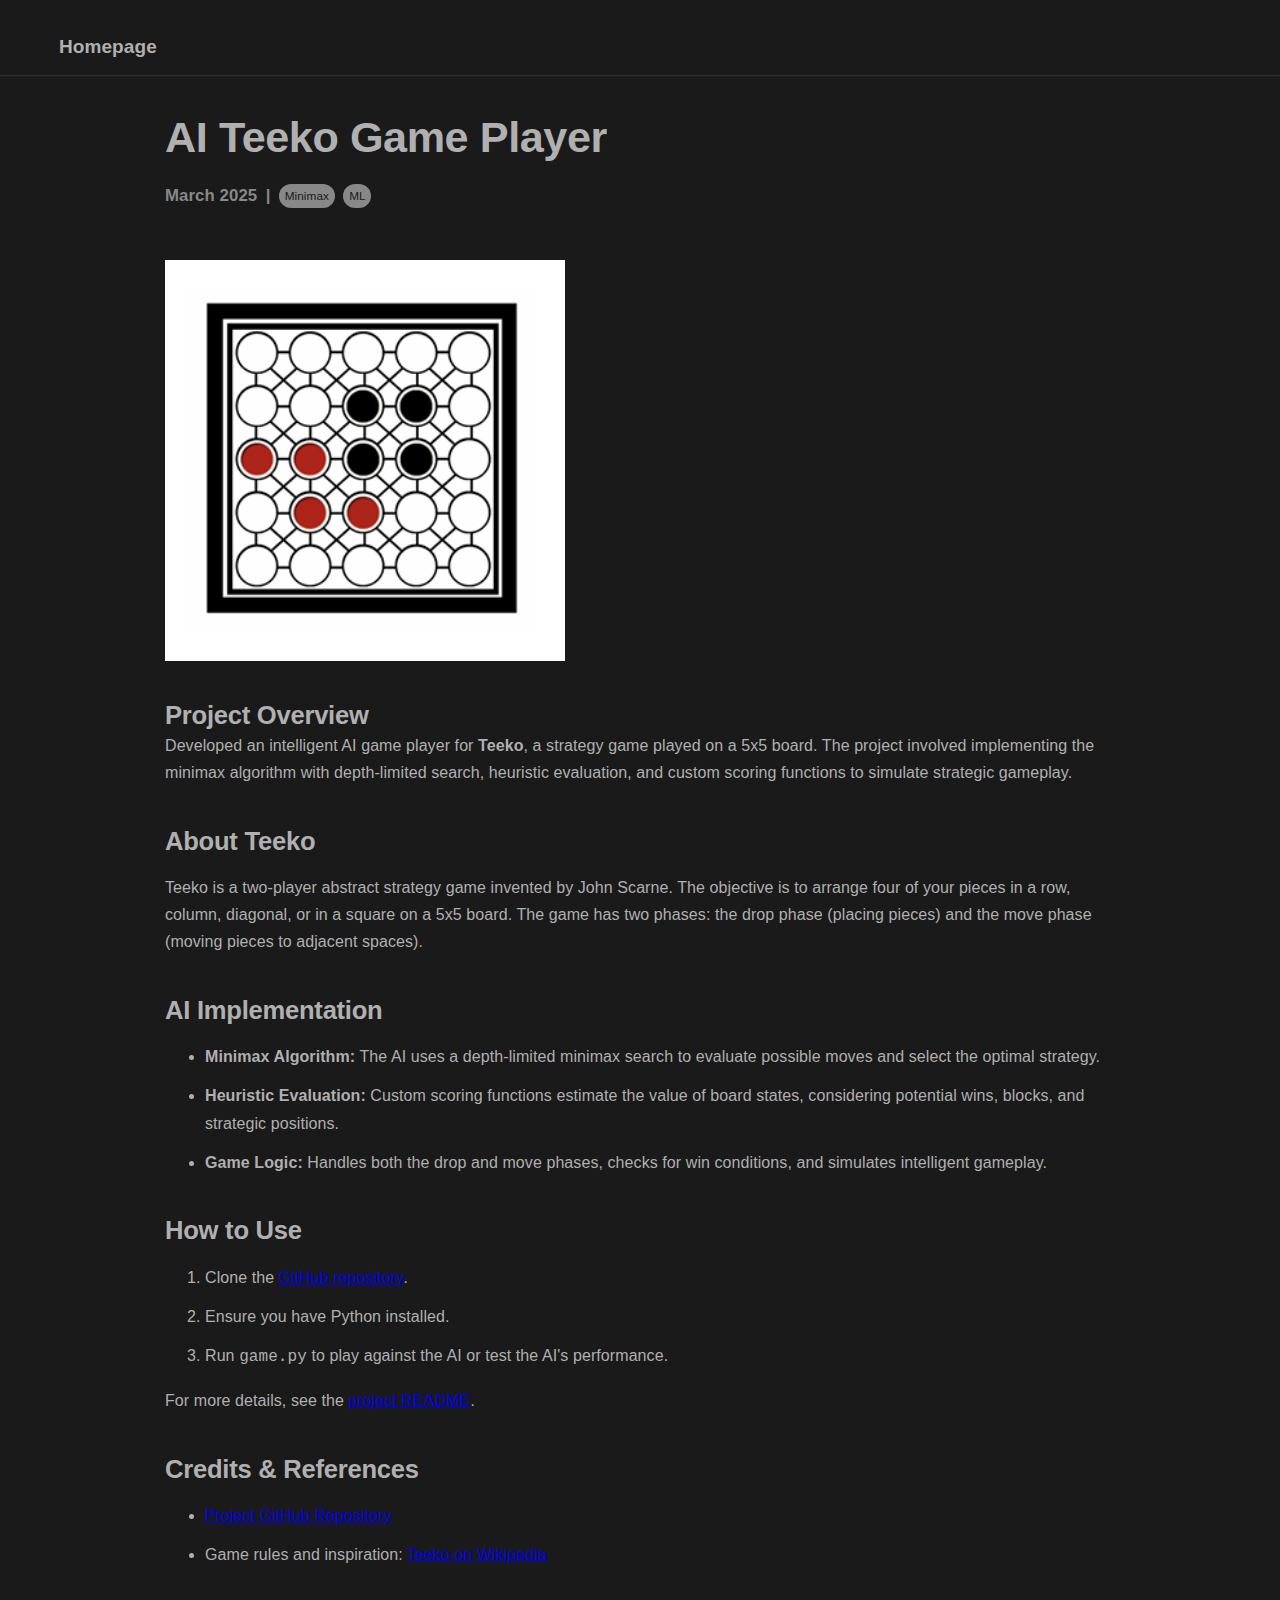
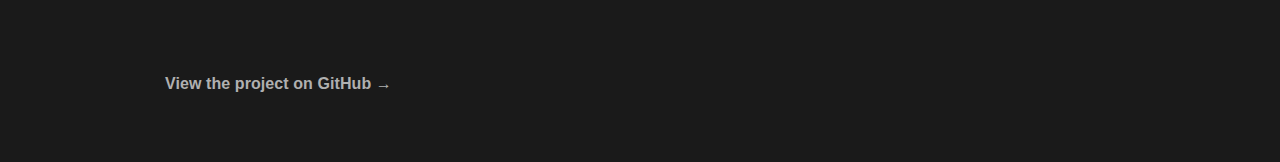
<file: projects/teeko.html>
<!DOCTYPE html>
<html lang="en">
<head>
    <meta charset="UTF-8">
    <meta name="viewport" content="width=device-width, initial-scale=1.0">
    <title>AI Teeko Game Player</title>
    <link rel="icon" type="image/png" href="../favicon/favicon-96x96.png" sizes="96x96" />
    <link rel="icon" type="image/svg+xml" href="../favicon/favicon.svg" />
    <link rel="shortcut icon" href="../favicon/favicon.ico" />
    <link rel="apple-touch-icon" sizes="180x180" href="../favicon/apple-touch-icon.png" />
    <link rel="manifest" href="../favicon/site.webmanifest" />
    <link rel="stylesheet" href="../styles/project_style.css" />
</head>
<body>

<nav>
    <div class="nav-container">
        <div class="title">
            <button id="theme-toggle" class="theme-toggle" aria-label="Toggle dark mode">
                <i class="fas fa-moon" id="theme-icon"></i>
            </button>
            <a href="../index.html" class="title">Homepage</a>
        </div>
    </div>
</nav>

<section id="project-title" class="fade-up">
    <div>
        <h1>AI Teeko Game Player</h1>
        <div class="project-meta">
            <span>March 2025</span>
            <span>|</span>
            <span class="tag" data-tag="minimax">Minimax</span>
            <span class="tag" data-tag="ml">ML</span>
        </div>
        <img src="../images/projects/teeko.png" alt="Teeko Game Board" style="width: 100%; max-width: 800px; height: auto; margin-top: 1em;">
    </div>
</section>

<div class="main-content">
    <section id="project-content" class="fade-up">
        <div>
            <h2 style="margin-top:0; margin-bottom:0;">Project Overview</h2>
            <p style="margin-top:0; padding-top:0;">Developed an intelligent AI game player for <strong>Teeko</strong>, a strategy game played on a 5x5 board. The project involved implementing the minimax algorithm with depth-limited search, heuristic evaluation, and custom scoring functions to simulate strategic gameplay.</p>

            <h2>About Teeko</h2>
            <p>Teeko is a two-player abstract strategy game invented by John Scarne. The objective is to arrange four of your pieces in a row, column, diagonal, or in a square on a 5x5 board. The game has two phases: the drop phase (placing pieces) and the move phase (moving pieces to adjacent spaces).</p>

            <h2>AI Implementation</h2>
            <ul>
                <li><strong>Minimax Algorithm:</strong> The AI uses a depth-limited minimax search to evaluate possible moves and select the optimal strategy.</li>
                <li><strong>Heuristic Evaluation:</strong> Custom scoring functions estimate the value of board states, considering potential wins, blocks, and strategic positions.</li>
                <li><strong>Game Logic:</strong> Handles both the drop and move phases, checks for win conditions, and simulates intelligent gameplay.</li>
            </ul>

            <h2>How to Use</h2>
            <ol>
                <li>Clone the <a href="https://github.com/Bhuyashi/ai_teeko" target="_blank">GitHub repository</a>.</li>
                <li>Ensure you have Python installed.</li>
                <li>Run <code>game.py</code> to play against the AI or test the AI's performance.</li>
            </ol>
            <p>For more details, see the <a href="https://github.com/Bhuyashi/ai_teeko" target="_blank">project README</a>.</p>

            <h2>Credits & References</h2>
            <ul>
                <li><a href="https://github.com/Bhuyashi/ai_teeko" target="_blank">Project GitHub Repository</a></li>
                <li>Game rules and inspiration: <a href="https://en.wikipedia.org/wiki/Teeko" target="_blank">Teeko on Wikipedia</a></li>
            </ul>
        </div>
    </section>
</div>

<section id="github" class="fade-up">
    <div>
        <p><a href="https://github.com/Bhuyashi/ai_teeko" target="_blank"><b>View the project on GitHub →</b></a></p>
    </div>
</section>

<script>
    // Theme initialization - inherit from main page
    const currentTheme = localStorage.getItem('theme') || 'dark';
    document.body.setAttribute('data-theme', currentTheme);

    // Update icon based on current theme
    const themeIcon = document.getElementById('theme-icon');
    if (currentTheme === 'dark') {
        themeIcon.className = 'fas fa-sun';
    } else {
        themeIcon.className = 'fas fa-moon';
    }

    // Theme toggle event listener
    const themeToggle = document.getElementById('theme-toggle');
    themeToggle.addEventListener('click', () => {
        const current = document.body.getAttribute('data-theme');
        const next = current === 'dark' ? 'light' : 'dark';
        document.body.setAttribute('data-theme', next);
        localStorage.setItem('theme', next);
        themeIcon.className = next === 'dark' ? 'fas fa-sun' : 'fas fa-moon';
    });

    // Intersection Observer setup
    const observerOptions = {
        root: null,
        rootMargin: '0px',
        threshold: 0.1
    };

    const observer = new IntersectionObserver((entries) => {
        entries.forEach(entry => {
            if (entry.isIntersecting) {
                entry.target.classList.add('visible');
                observer.unobserve(entry.target); // Stop observing once animation is triggered
            }
        });
    }, observerOptions);

    // Get all elements with fade-up class
    const fadeElements = document.querySelectorAll('.fade-up');

    // Start observing each element
    fadeElements.forEach(element => {
        observer.observe(element);
    });

    // Tag click navigation functionality
    function initTagHandlers() {
        const tags = document.querySelectorAll('.tag');
        tags.forEach(tag => {
            tag.addEventListener('click', function(e) {
                e.preventDefault();
                e.stopPropagation();
                const tagName = this.getAttribute('data-tag');
                if (tagName) {
                    window.location.href = `../tag.html?tag=${encodeURIComponent(tagName)}`;
                }
            });
        });
    }
    
    // Initialize tag handlers when DOM is ready
    if (document.readyState === 'loading') {
        document.addEventListener('DOMContentLoaded', initTagHandlers);
    } else {
        initTagHandlers();
    }
</script>

</body>
</html>
</file>
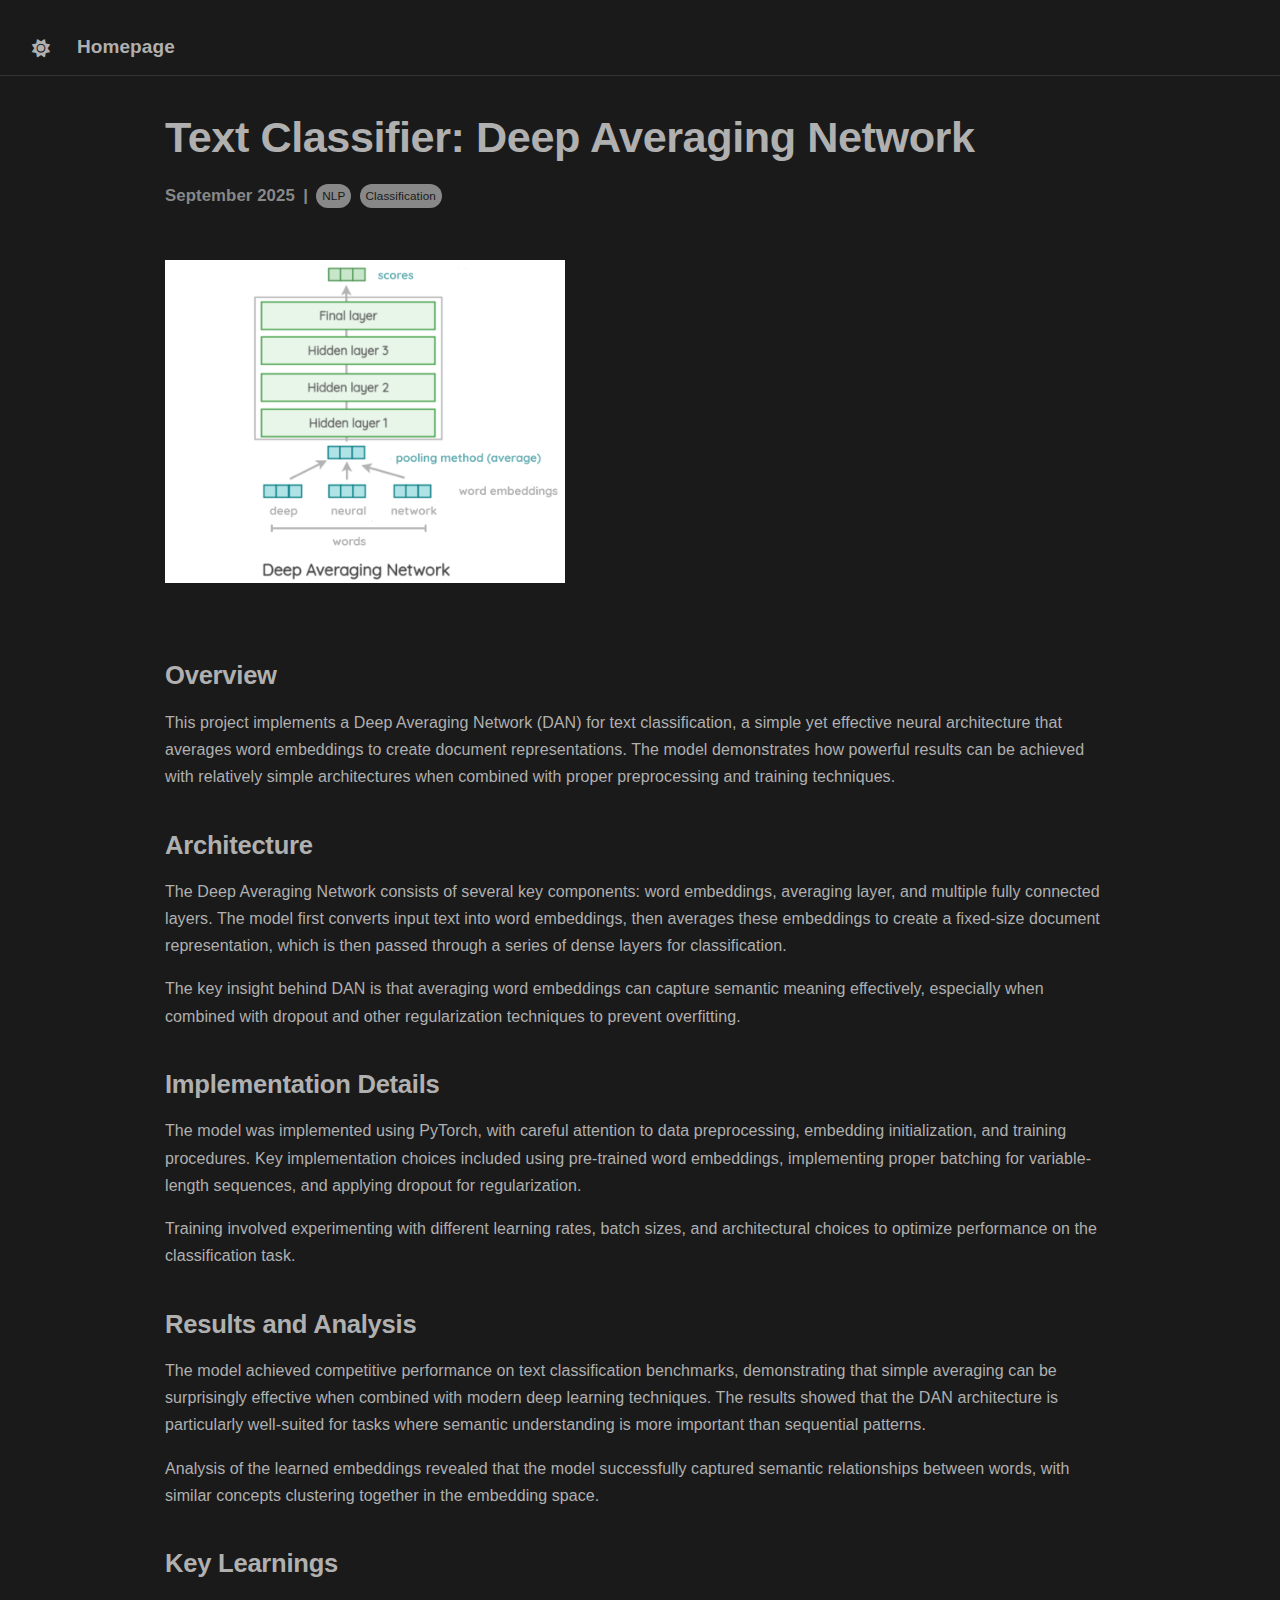
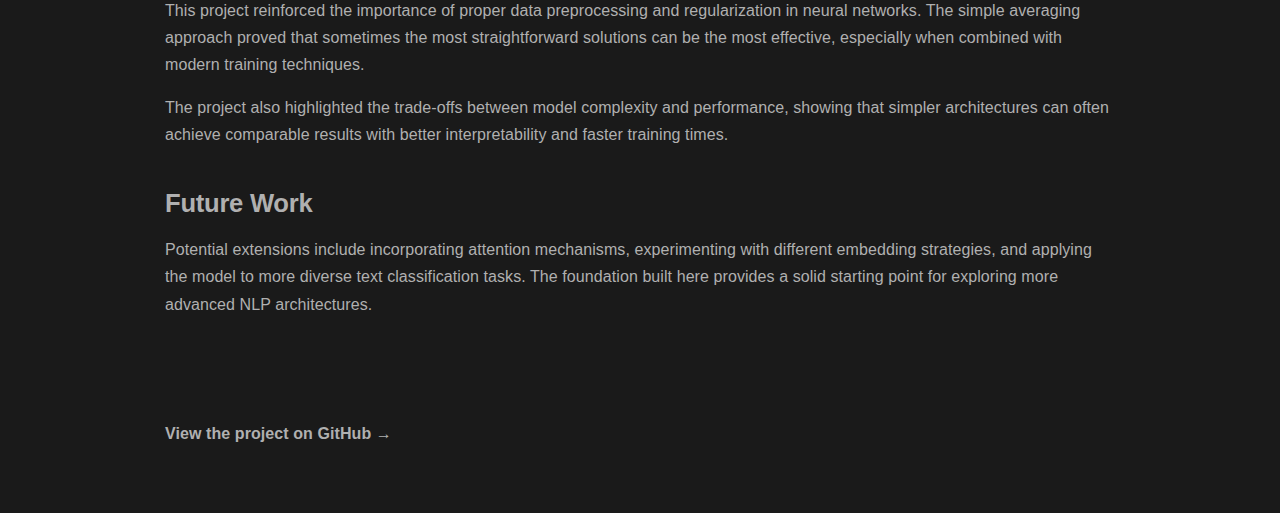
<file: projects/text_classifier.html>
<!DOCTYPE html>
<html lang="en">
<head>
    <meta charset="UTF-8">
    <meta name="viewport" content="width=device-width, initial-scale=1.0">
    <title>Creating a Realistic Donut in Blender</title>
    <link rel="icon" type="image/png" href="../favicon/favicon-96x96.png" sizes="96x96" />
    <link rel="icon" type="image/svg+xml" href="../favicon/favicon.svg" />
    <link rel="shortcut icon" href="../favicon/favicon.ico" />
    <link rel="apple-touch-icon" sizes="180x180" href="../favicon/apple-touch-icon.png" />
    <meta name="apple-mobile-web-app-title" content="Bhuyashi" />
    <link rel="manifest" href="../favicon/site.webmanifest" />
    <link rel="stylesheet" href="https://cdnjs.cloudflare.com/ajax/libs/font-awesome/6.0.0/css/all.min.css">
    <link rel="stylesheet" href="../styles/project_style.css" />
</head>
<body>

<nav>
    <div class="nav-container">
        <div class="title">
            <button id="theme-toggle" class="theme-toggle" aria-label="Toggle dark mode">
                <i class="fas fa-moon" id="theme-icon"></i>
            </button>
            <a href="../index.html" class="title">Homepage</a>
        </div>
    </div>
</nav>

    <section id="project-title" class="fade-up">
        <div>
            <h1>Text Classifier: Deep Averaging Network</h1>
            <div class="project-meta">
                <span>September 2025</span>
                <span>|</span>
                <span class="tag" data-tag="nlp">NLP</span>
                <span class="tag" data-tag="classification">Classification</span>
            </div>
            
            <img src="../images/projects/DAN.png" alt="Deep Averaging Network Architecture" style="width: 100%; max-width: 800px; height: auto; margin-top: 1em;">
        </div>
    </section>

<div class="main-content">
    <section id="project-content" class="fade-up">
        <div>
            <h2>Overview</h2>
            <p>This project implements a Deep Averaging Network (DAN) for text classification, a simple yet effective neural architecture that averages word embeddings to create document representations. The model demonstrates how powerful results can be achieved with relatively simple architectures when combined with proper preprocessing and training techniques.</p>

            <h2>Architecture</h2>
            <p>The Deep Averaging Network consists of several key components: word embeddings, averaging layer, and multiple fully connected layers. The model first converts input text into word embeddings, then averages these embeddings to create a fixed-size document representation, which is then passed through a series of dense layers for classification.</p>
            
            <p>The key insight behind DAN is that averaging word embeddings can capture semantic meaning effectively, especially when combined with dropout and other regularization techniques to prevent overfitting.</p>

            <h2>Implementation Details</h2>
            <p>The model was implemented using PyTorch, with careful attention to data preprocessing, embedding initialization, and training procedures. Key implementation choices included using pre-trained word embeddings, implementing proper batching for variable-length sequences, and applying dropout for regularization.</p>
            
            <p>Training involved experimenting with different learning rates, batch sizes, and architectural choices to optimize performance on the classification task.</p>

            <h2>Results and Analysis</h2>
            <p>The model achieved competitive performance on text classification benchmarks, demonstrating that simple averaging can be surprisingly effective when combined with modern deep learning techniques. The results showed that the DAN architecture is particularly well-suited for tasks where semantic understanding is more important than sequential patterns.</p>
            
            <p>Analysis of the learned embeddings revealed that the model successfully captured semantic relationships between words, with similar concepts clustering together in the embedding space.</p>

            <h2>Key Learnings</h2>
            <p>This project reinforced the importance of proper data preprocessing and regularization in neural networks. The simple averaging approach proved that sometimes the most straightforward solutions can be the most effective, especially when combined with modern training techniques.</p>
            
            <p>The project also highlighted the trade-offs between model complexity and performance, showing that simpler architectures can often achieve comparable results with better interpretability and faster training times.</p>

            <h2>Future Work</h2>
            <p>Potential extensions include incorporating attention mechanisms, experimenting with different embedding strategies, and applying the model to more diverse text classification tasks. The foundation built here provides a solid starting point for exploring more advanced NLP architectures.</p>
        </div>
    </section>
</div>

<section id="github" class="fade-up">
    <div>
        <p><a href="https://github.com/Bhuyashi/text-classifier-dan" target="_blank"><b>View the project on GitHub →</b></a></p>
    </div>
</section>

<script>
    // Theme initialization - inherit from main page
    const currentTheme = localStorage.getItem('theme') || 'dark';
    document.body.setAttribute('data-theme', currentTheme);

    // Update icon based on current theme
    const themeIcon = document.getElementById('theme-icon');
    if (currentTheme === 'dark') {
        themeIcon.className = 'fas fa-sun';
    } else {
        themeIcon.className = 'fas fa-moon';
    }

    // Theme toggle event listener
    const themeToggle = document.getElementById('theme-toggle');
    themeToggle.addEventListener('click', () => {
        const current = document.body.getAttribute('data-theme');
        const next = current === 'dark' ? 'light' : 'dark';
        document.body.setAttribute('data-theme', next);
        localStorage.setItem('theme', next);
        themeIcon.className = next === 'dark' ? 'fas fa-sun' : 'fas fa-moon';
    });

    // Intersection Observer setup
    const observerOptions = {
        root: null,
        rootMargin: '0px',
        threshold: 0.1
    };

    const observer = new IntersectionObserver((entries) => {
        entries.forEach(entry => {
            if (entry.isIntersecting) {
                entry.target.classList.add('visible');
                observer.unobserve(entry.target); // Stop observing once animation is triggered
            }
        });
    }, observerOptions);

    // Get all elements with fade-up class
    const fadeElements = document.querySelectorAll('.fade-up');

    // Start observing each element
    fadeElements.forEach(element => {
        observer.observe(element);
    });

    // Tag filtering functionality (for future use)
    const tags = document.querySelectorAll('.tag');
    tags.forEach(tag => {
        tag.addEventListener('click', function() {
            const tagName = this.getAttribute('data-tag');
            console.log(`Tag clicked: ${tagName}`);
            // Future: Implement filtering logic here
        });
    });
</script>

</body>
</html>
</file>
<file: styles/style.css>
:root {
    /* Light theme colors */
    --bg-color: #ffffff;
    --text-color: #333333;
    --text-secondary: #555555;
    --text-muted: #666666;
    --nav-bg: #ffffff;
    --nav-border: lightgrey;
    --nav-text: grey;
    --nav-hover: #f2f2f2;
    --link-color: #00b3b3;
    --project-bg: #f8f9fa;
    --canvas-bg: #ffffff;
    --stat-label: #666666;
    --stat-value: #333333;
}

[data-theme="dark"] {
    /* Dark theme colors */
    --bg-color: #1a1a1a;
    --text-color: #e0e0e0;
    --text-secondary: #b0b0b0;
    --text-muted: #888888;
    --nav-bg: #1a1a1a;
    --nav-border: #333333;
    --nav-text: #b0b0b0;
    --nav-hover: #2a2a2a;
    --link-color: #4dd0e1;
    --project-bg: #222222;
    --canvas-bg: #1a1a1a;
    --stat-label: #888888;
    --stat-value: #e0e0e0;
}

html {
    scroll-behavior: smooth;
    scroll-padding-top: 80px;
    overflow-x: hidden;
    width: 100%;
}

body {
    font-family: -apple-system, ".SFNSText-Regular", "San Francisco", "Roboto", "Segoe UI", "Helvetica Neue", "Lucida Grande", Arial, sans-serif;
    /* font-family: 'Lora', Georgia, 'Times New Roman', serif; */
    margin: 0;
    padding: 0;
    font-size: 16px;
    background-color: var(--bg-color);
    color: var(--text-color);
    transition: background-color 0.3s ease, color 0.3s ease;
    overflow-x: hidden;
    width: 100%;
    max-width: 100vw;
}

/* Mobile-friendly font */
@media (max-width: 768px) {
    body {
        font-family: -apple-system, BlinkMacSystemFont, "Segoe UI", Roboto, "Helvetica Neue", Arial, sans-serif;
    }
}

@keyframes fadeUp {
    from {
        opacity: 0;
        transform: translateY(20px);
    }
    to {
        opacity: 1;
        transform: translateY(0);
    }
}

.fade-up {
    opacity: 0;
    transform: translateY(20px);
    transition: opacity 0.5s ease-out, transform 0.5s ease-out;
}

.fade-up.visible {
    opacity: 1;
    transform: translateY(0);
}

.delay-1 {
    transition-delay: 0.1s;
}

.delay-2 {
    transition-delay: 0.2s;
}

.delay-3 {
    transition-delay: 0.3s;
}

nav {
    position: fixed;
    top: 0;
    width: 100%;
    max-width: 100vw;
    background-color: var(--nav-bg);
    border-bottom: 1px solid var(--nav-border);
    padding: 15px 0;
    z-index: 1000;
    height: 60px;
    transition: background-color 0.3s ease, border-color 0.3s ease;
    box-sizing: border-box;
    overflow: hidden;
    left: 0;
    right: 0;
}

.nav-container {
    width: 100%;
    display: flex;
    justify-content: space-between;
    align-items: center;
    position: relative;
    height: 100%;
    max-width: 100vw;
    box-sizing: border-box;
    padding: 0 20px;
    gap: 20px;
}

nav .title {
    font-size: 19px;
    font-weight: bold;
    color: var(--nav-text);
    margin-left: 0;
    transition: color 0.3s ease;
    display: flex;
    align-items: center;
    gap: 15px;
    flex-shrink: 0;
}

nav .links {
    position: static;
    display: flex;
    gap: 15px;
    align-items: center;
    justify-content: flex-end;
    margin-left: auto;
    flex-shrink: 0;
}

nav .links a {
    color: var(--nav-text);
    text-decoration: none;
    padding: 8px 12px;
    display: inline-block;
    font-size: 17px;
    transition: color 0.3s ease, background-color 0.3s ease, transform 0.2s ease;
    white-space: nowrap;
    flex-shrink: 0;
}

/* Hide "About Me" link on mobile */
nav .links a:first-child {
    display: inline-block;
}

nav .links a:hover {
    background-color: var(--nav-hover);
    border-radius: 3px;
    /* box-shadow: 0 4px 8px rgba(0, 0, 0, 0.2); */
    transform: scale(1.1);
}

.theme-toggle {
    background: none;
    border: none;
    color: var(--nav-text);
    font-size: 18px;
    cursor: pointer;
    padding: 8px 12px;
    border-radius: 3px;
    transition: color 0.3s ease, background-color 0.3s ease, transform 0.2s ease;
    display: flex;
    align-items: center;
    justify-content: center;
}

.theme-toggle:hover {
    background-color: var(--nav-hover);
    transform: scale(1.1);
}

section {
    padding: 80px 0;
    margin: 0 auto;
    max-width: 900px;
    width: 100%;
    box-sizing: border-box;
}

section#projects {
    padding-top: 20px;  /* Reduced spacing */
    scroll-margin-top: 20px; /* Adjust scroll position to match padding */
}

#about {
    display: flex;
    align-items: flex-start;
    gap: 40px;
    padding-top: 160px; /* Adjusted for new nav height */
    scroll-margin-top: 80px;
}

#projects h2 {
    scroll-margin-top: 80px; /* Account for navbar height */
    margin-top: 0;
    color: var(--text-secondary);
    font-size: 27px;
    margin-bottom: 30px;
    transition: color 0.3s ease;
}

#about .info h2 {
    margin-top: 0;
    margin-bottom: 20px;
    font-size: 25px;
}

#about .profile-section {
    text-align: center;
    display: flex;
    flex-direction: column;
    align-items: center;
}

#about .profile-name {
    margin-top: 15px;
    margin-bottom: 5px;
    font-size: 22px;
    color: var(--text-color);
    font-weight: bold;
    transition: color 0.3s ease;
}

#about .profile-subtitle {
    color: var(--text-muted);
    font-size: 15px;
    margin-bottom: 10px;
    transition: color 0.3s ease;
}

#about img {
    width: 220px;
    height: 220px;
    border-radius: 50%;
    position: relative;
}

#about .info {
    max-width: 80%;
    color: var(--text-secondary);
    transition: color 0.3s ease;
}

#about .links {
    display: flex;
    justify-content: center;
    align-items: flex-start;
    gap: 15px;
    margin-top: 15px;
    margin-left: 0;
    position: static;
    transform: none;
    width: auto;
}

#about a {
    color: var(--link-color);
    text-decoration: none;
    transition: color 0.3s ease;
}

#about a:hover {
    text-decoration: underline;
}

/* Make GitHub and mail icons lighter in dark mode */
[data-theme="dark"] #about .links .fa-github,
[data-theme="dark"] #about .links .fa-envelope {
    color: #b0b0b0 !important;
    transition: color 0.3s ease;
}

[data-theme="dark"] #about .links .fa-github:hover,
[data-theme="dark"] #about .links .fa-envelope:hover {
    color: var(--link-color) !important;
}

#projects {
    text-align: left;
    padding-left: 0px;
}

#projects .project {
    display: flex;
    align-items: flex-start;
    justify-content: flex-start;
    margin-bottom: 40px;
    gap: 15px;
    width: 100%;
    position: relative;
    background-color: var(--project-bg);
    border-radius: 8px;
    padding: 20px;
    transition: transform 0.3s ease, box-shadow 0.3s ease;
    box-shadow: 0 2px 8px rgba(0, 0, 0, 0.1);
}

#projects .project-link {
    display: flex;
    align-items: flex-start;
    justify-content: flex-start;
    gap: 15px;
    width: 100%;
    text-decoration: none;
    color: inherit;
}

#projects .project:hover {
    transform: scale(1.02);
    box-shadow: 0 4px 16px rgba(0, 0, 0, 0.15);
}

#projects .project img {
    width: 220px;
    height: 165px;
    object-fit: cover; /* Ensures aspect ratio is maintained */
    display: block; /* Centers the image horizontally */
    margin: auto; /* Centers the image inside the container */
    flex-shrink: 0; /* Prevents image from shrinking */
}

#projects .project .description {
    padding-left: 30px;
    width: calc(100% - 250px);
}

/* Medium screen adjustments for navigation */
@media (max-width: 1200px) and (min-width: 769px) {
    nav .links {
        gap: 12px;
    }
    
    nav .links a {
        font-size: 16px;
        padding: 6px 10px;
    }
}

/* Mobile responsive styles */
@media (max-width: 768px) {
    /* Navigation bar mobile fixes */
    .nav-container {
        padding: 0 10px !important;
        flex-wrap: nowrap !important;
    }

    nav .title {
        font-size: 16px !important;
        gap: 8px !important;
        margin-left: 0 !important;
        flex-shrink: 0;
    }

    nav .links {
        position: static !important;
        transform: none !important;
        width: auto !important;
        max-width: none !important;
        gap: 6px !important;
        flex-wrap: nowrap !important;
        flex-direction: row !important;
        margin-left: auto;
        margin-right: 10px;
    }

    /* Hide "About Me" link on mobile */
    nav .links a:first-child {
        display: none !important;
    }

    nav .links a {
        font-size: 13px !important;
        padding: 6px 8px !important;
        white-space: nowrap;
    }

    .theme-toggle {
        padding: 6px 8px !important;
        font-size: 16px !important;
        flex-shrink: 0;
    }

    /* Project cards mobile layout */
    #projects .project {
        flex-direction: column !important;
        align-items: center !important;
        padding: 15px !important;
    }

    #projects .project-link {
        flex-direction: column !important;
        align-items: center !important;
    }

    #projects .project img {
        width: 100% !important;
        max-width: 280px !important;
        height: 210px !important;
        object-fit: cover !important;
        margin-bottom: 15px;
    }

    #projects .project .image-container {
        width: 100% !important;
        max-width: 280px !important;
        height: 210px !important;
    }

    #projects .project .description {
        padding-left: 0 !important;
        width: 100% !important;
        text-align: center;
    }

    #projects .project .description h3 {
        font-size: 20px !important;
        margin-bottom: 10px;
    }

    #projects .project .description p {
        font-size: 14px !important;
    }

    /* Section padding adjustments */
    section {
        padding: 60px 15px !important;
        max-width: 100% !important;
        width: 100% !important;
        box-sizing: border-box !important;
    }

    section#projects {
        padding-top: 15px !important;
    }

    /* Prevent horizontal overflow */
    * {
        max-width: 100%;
        box-sizing: border-box;
    }

    nav {
        width: 100% !important;
        max-width: 100vw !important;
    }

    .nav-container {
        width: 100% !important;
        max-width: 100% !important;
    }
}

#projects .project .image-container {
    width: 220px;
    height: 165px;
    display: flex;
    justify-content: center;
    align-items: center; /* Ensures the image is centered inside this container */
    background-color: transparent; /* Remove background since project box has its own */
    overflow: hidden; /* Ensures no part of the image overflows the container */
    transition: background-color 0.3s ease;
    flex-shrink: 0; /* Prevents container from shrinking */
}

#projects .project .description h3 {
    margin-top: 0;
    margin-bottom: 10px;
    font-size: 23px;
    color: var(--text-secondary);
    transition: color 0.3s ease;
}

#projects .project:hover .description h3 {
    color: var(--link-color);
}

#projects .project .description p {
    margin: 10px 0;
    color: var(--text-secondary);
    line-height: 1.5;
    transition: color 0.3s ease;
}

.icon {
    display: inline-block;
    vertical-align: middle;
    box-sizing: border-box;
    transition: transform 0.2s;
}

.icon:hover {
    transform: scale(1.1);
}

@media screen and (max-width: 768px) {
nav .links {
    flex-direction: row;
    width: auto;
    left: auto;
    transform: none;
    text-align: center;
    padding: 0;
}

#about {
    flex-direction: column;
    align-items: center;
    padding-top: 100px;
    gap: 20px;
}

#about .info {
    max-width: 90%;
    text-align: center;
}

#projects .project {
    flex-direction: column;
    align-items: center;
    text-align: center;
}

#projects .project .description {
    width: 100%;
    padding-left: 0;
    margin-top: 15px;
}

}

/* RL Animation Styles */
#rl-animation {
    padding: 20px 0;
    text-align: center;
    background: var(--bg-color);
    margin: 0;
    width: 100%;
    max-width: none;
    transition: background-color 0.3s ease;
}

.snake-game-container {
    display: flex;
    flex-direction: column;
    align-items: center;
    gap: 20px;
    max-width: 900px;
    margin: 0 auto;
    padding: 0 20px;
}

#snakeCanvas {
    background: var(--canvas-bg);
    transition: background-color 0.3s ease;
    border: 1px solid rgba(128, 128, 128, 0.3);
    border-radius: 8px;
}

.game-stats {
    display: flex;
    justify-content: center;
    gap: 40px;
    margin-top: 20px;
}

.stat-item {
    display: flex;
    flex-direction: column;
    align-items: center;
    gap: 5px;
}

.stat-label {
    color: var(--stat-label);
    font-size: 12px;
    font-weight: 500;
    text-transform: uppercase;
    letter-spacing: 0.5px;
    transition: color 0.3s ease;
}

.stat-value {
    color: var(--stat-value);
    font-size: 18px;
    font-weight: 600;
    font-family: 'Courier New', monospace;
    transition: color 0.3s ease;
}

/* Mobile responsiveness for RL animation */
@media screen and (max-width: 768px) {
    #rl-animation {
        padding: 30px 10px;
    }
    
    #snakeCanvas {
        width: 100%;
        max-width: 100%;
        height: auto;
        aspect-ratio: 900 / 195;
        object-fit: contain;
    }
    
    .game-stats {
        gap: 20px;
    }
    
    .stat-value {
        font-size: 16px;
    }
}
</file>
<file: styles/project_style.css>
:root {
    /* Light theme colors */
    --bg-color: #ffffff;
    --text-color: #000000;
    --text-secondary: #555555;
    --text-muted: #888888;
    --nav-bg: #ffffff;
    --nav-border: lightgrey;
    --nav-text: grey;
    --nav-hover: #f2f2f2;
    --link-color: #00b3b3;
    --project-bg: #f8f9fa;
}

[data-theme="dark"] {
    /* Dark theme colors */
    --bg-color: #1a1a1a;
    --text-color: #e0e0e0;
    --text-secondary: #b0b0b0;
    --text-muted: #888888;
    --nav-bg: #1a1a1a;
    --nav-border: #333333;
    --nav-text: #b0b0b0;
    --nav-hover: #2a2a2a;
    --link-color: #4dd0e1;
    --project-bg: #222222;
}

html {
    scroll-behavior: smooth;
    scroll-padding-top: 70px;
}

body {
    /* font-family: 'Merriweather', Georgia, 'Times New Roman', serif; */
    font-family: -apple-system, ".SFNSText-Regular", "San Francisco", "Roboto", "Segoe UI", "Helvetica Neue", "Lucida Grande", Arial, sans-serif;
    font-size: 16px;
    line-height: 1.7;
    letter-spacing: 0.005em;
    color: var(--text-color);
    background-color: var(--bg-color);
    margin: 0;
    padding: 0;
    transition: background-color 0.3s ease, color 0.3s ease;
}

.main-content {
    max-width: 950px;
    margin: 0 auto;
    padding: 20px 20px;
}

p {
    margin-bottom: 1.0em;
}

h1, h2, h3 {
    line-height: 1.3;
    letter-spacing: -0.01em;
    font-weight: 600;
}

h1 {
    font-size: 1.8em;
    margin-bottom: 0.3em;
    font-weight: 700;
}

h2 {
    font-size: 1.6em;
    margin-top: 1.5em;
    margin-bottom: 0.3em;
    font-weight: 700;
}

h3 {
    font-size: 1.1em;
    margin-top: 1.2em;
    margin-bottom: 0.3em;
    font-weight: 700;
}

@keyframes fadeUp {
    from {
        opacity: 0;
        transform: translateY(20px);
    }
    to {
        opacity: 1;
        transform: translateY(0);
    }
}

.fade-up {
    /* opacity: 0;
    transform: translateY(20px);
    transition: opacity 0.5s ease-out, transform 0.5s ease-out; */
    opacity: 1;
    transform: translateY(0);
    transition: none;
}

.fade-up.visible {
    opacity: 1;
    transform: translateY(0);
}

.delay-1 {
    transition-delay: 0.1s;
}

.delay-2 {
    transition-delay: 0.2s;
}

.delay-3 {
    transition-delay: 0.3s;
}

nav {
    position: fixed;
    top: 0;
    width: 100%;
    background-color: var(--nav-bg);
    border-bottom: 1px solid var(--nav-border);
    padding: 25px 0 5px 0;
    z-index: 1000;
    height: 45px;
    transition: background-color 0.3s ease, border-color 0.3s ease;
}

.theme-toggle {
    background: none;
    border: none;
    color: var(--nav-text);
    font-size: 18px;
    cursor: pointer;
    padding: 8px 12px;
    border-radius: 3px;
    transition: color 0.3s ease, background-color 0.3s ease, transform 0.2s ease;
    display: flex;
    align-items: center;
    justify-content: center;
}

.theme-toggle:hover {
    background-color: var(--nav-hover);
    transform: scale(1.1);
}

/* Ensure the toggle sits on the right edge nicely when placed directly under nav container */
.nav-container > .theme-toggle {
    margin-left: auto;
}

.nav-container {
    width: 100%;
    display: flex;
    justify-content: space-between;
    align-items: center;
    position: relative;
    height: 100%;
    padding: 0 20px;
}

nav .title {
    font-size: 19px;
    font-weight: bold;
    color: var(--nav-text);
    margin-left: 0;
    text-decoration: none;
    transition: color 0.3s ease;
    display: flex;
    align-items: center;
    gap: 15px;
}

nav .title:hover {
  color: var(--text-color);
  text-decoration: none; /* 👈 ensures it stays underline-free on hover */
}

section {
    margin: 0 auto;
    max-width: 950px;
    color: var(--text-secondary);
    transition: color 0.3s ease;
}

section#project-title {
    padding-top: 80px;
    padding-left: 20px;
    padding-right: 20px;
    font-size: 24px;
    font-weight: bold; 
}

section#project-title > div {
    padding-left: 0;
}

section#project-title img:first-of-type {
    max-width: 400px !important;
    width: 100% !important;
}

section#project-content {
    padding-top: 5px;
    font-weight: normal;
    font-size: 16px;
    padding-bottom: 50px;
}

li:not(:last-child) {
    margin-bottom: 12px;
}

section#github a {
    color: var(--text-secondary);
    text-decoration: none;
    padding-bottom: 50px;
    display: inline-block;   
    transition: transform 0.3s ease, color 0.3s ease;
}

section#github a:hover {
    transform: scale(1.1);            
}

/* Tags and Tech Stack Styling */
.project-meta {
    margin: 1em 0 1.5em 0;
    display: flex;
    flex-wrap: wrap;
    gap: 0.5em;
    align-items: center;
    font-size: 0.7em;
    color: #888;
    width: 100%;
}

.tag {
    display: inline-block;
    background-color: var(--text-muted);
    color: var(--bg-color);
    padding: 0.15em 0.5em;
    border-radius: 12px;
    font-size: 0.7em;
    font-weight: 500;
    transition: background-color 0.3s ease, color 0.3s ease;
    cursor: pointer;
}

.tag:hover {
    background-color: var(--link-color);
}

.github-link {
    transition: color 0.3s ease;
}

.github-link:hover {
    color: var(--link-color) !important;
}

/* Code block container - adapts to theme */
.code-block-container {
    border: 1px solid var(--code-border, #ddd);
    padding: 0.5em;
    margin: 1em 0;
    background-color: var(--code-bg, #f9f9f9);
    border-radius: 1px;
    transition: background-color 0.3s ease, border-color 0.3s ease;
}

[data-theme="dark"] .code-block-container {
    --code-border: #444;
    --code-bg: #2a2a2a;
}

[data-theme="light"] .code-block-container {
    --code-border: #ddd;
    --code-bg: #f9f9f9;
}

/* Prism syntax highlighting - base styles */
pre[class*="language-"] {
    background: transparent !important;
    color: var(--text-color);
    box-shadow: none !important;
    text-shadow: none !important;
}

code[class*="language-"] {
    color: var(--text-color);
    box-shadow: none !important;
    text-shadow: none !important;
}

.code-block-container pre,
.code-block-container code {
    box-shadow: none !important;
    text-shadow: none !important;
}

/* Dark theme - base text color */
[data-theme="dark"] pre[class*="language-"],
[data-theme="dark"] code[class*="language-"] {
    color: #e0e0e0 !important;
}

/* Dark theme - ensure no background on tokens */
[data-theme="dark"] code[class*="language-"] .token {
    background: transparent !important;
}

/* Dark theme Prism colors */
[data-theme="dark"] code[class*="language-"] .token.keyword,
[data-theme="dark"] code[class*="language-"] .token.boolean,
[data-theme="dark"] code[class*="language-"] .token.function {
    color: #c792ea !important;
    background: transparent !important;
}

[data-theme="dark"] code[class*="language-"] .token.string {
    color: #c3e88d !important;
    background: transparent !important;
}

[data-theme="dark"] code[class*="language-"] .token.number {
    color: #f78c6c !important;
    background: transparent !important;
}

[data-theme="dark"] code[class*="language-"] .token.operator {
    color: #89ddff !important;
    background: transparent !important;
}

[data-theme="dark"] code[class*="language-"] .token.punctuation {
    color: #eeffff !important;
    background: transparent !important;
}

[data-theme="dark"] code[class*="language-"] .token.comment {
    color: #546e7a !important;
    background: transparent !important;
}

[data-theme="dark"] code[class*="language-"] .token.property,
[data-theme="dark"] code[class*="language-"] .token.attr-name,
[data-theme="dark"] code[class*="language-"] .token.variable {
    color: #e0e0e0 !important;
    background: transparent !important;
}

/* Light theme - ensure no background on tokens */
[data-theme="light"] code[class*="language-"] .token {
    background: transparent !important;
}

/* Light theme Prism colors */
[data-theme="light"] code[class*="language-"] .token.keyword,
[data-theme="light"] code[class*="language-"] .token.boolean,
[data-theme="light"] code[class*="language-"] .token.function {
    color: #d73a49 !important;
    background: transparent !important;
}

[data-theme="light"] code[class*="language-"] .token.string {
    color: #032f62 !important;
    background: transparent !important;
}

[data-theme="light"] code[class*="language-"] .token.number {
    color: #005cc5 !important;
    background: transparent !important;
}

[data-theme="light"] code[class*="language-"] .token.operator {
    color: #d73a49 !important;
    background: transparent !important;
}

[data-theme="light"] code[class*="language-"] .token.punctuation {
    color: #24292e !important;
    background: transparent !important;
}

[data-theme="light"] code[class*="language-"] .token.comment {
    color: #6a737d !important;
    background: transparent !important;
}

/* Mobile responsive styles */
@media (max-width: 768px) {
    /* Navigation bar mobile fixes */
    .nav-container {
        padding: 0 10px !important;
    }

    nav .title {
        font-size: 16px !important;
        gap: 10px !important;
    }

    .theme-toggle {
        padding: 6px 8px !important;
        font-size: 16px !important;
    }

    /* Section padding adjustments */
    section#project-title {
        padding-top: 70px;
        padding-left: 15px;
        padding-right: 15px;
    }

    .main-content {
        padding: 20px 15px;
    }
}
</file>
